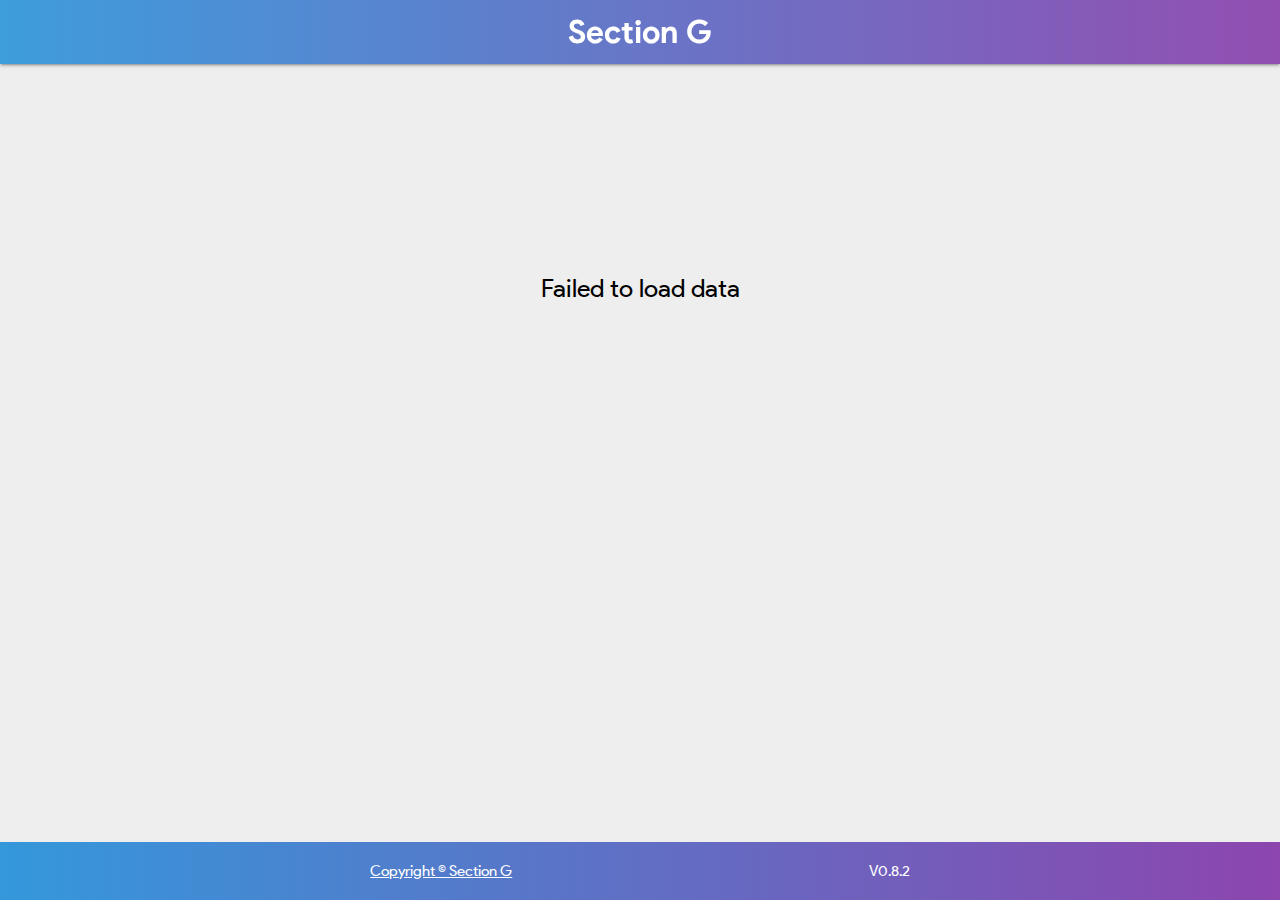
<file: index.html>
<!DOCTYPE html>
<html lang="en">

<head>
    <!-- Metadatas -->
    <meta charset="UTF-8">
    <meta name="viewport"
        content="width=device-width, user-scalable=no, initial-scale=1.0, maximum-scale=1.0, minimum-scale=1.0, viewport-fit=cover">
    <meta http-equiv="X-UA-Compatible" content="ie=edge">
    <title>Section G SXC-2019/2021</title>
    <meta property="og:type" content="profile" />
    <meta property="og:image" content="https://www.sectiong.tk/logo.png" />
    <meta property="og:image:type" content="image/png" />
    <meta property="og:title" content="Section G SXC-2019/2021" />
    <meta property="og:description" content="Class Documents on the go" />
    <meta property="og:url" content="https://www.sectiong.tk/" />
    <meta property="fb:app_id" content="1265498347173300" />
    
    <meta name="theme-color" content="#6671c6">
    <meta name="apple-mobile-web-app-capable" content="yes">
    <meta name="apple-mobile-web-app-status-bar-style" content="black-translucent">
    <meta name="mobile-web-app-status-bar-style" content="black-translucent" />
    <meta name="mobile-web-app-title" content="Section G" />
    <meta name="mobile-web-app-capable" content="yes">
    <meta name="msapplication-TileColor" content="#fff">
    <meta name="msapplication-TileImage" content="/assets/favicon/mstile-150x150.png">

    <meta name="msapplication-config" content="/assets/favicon/browserconfig.xml">
    <link rel="manifest" href="./manifest.json">

    <link rel="shortcut icon" href="/assets/favicon/favicon.ico">
    <link rel="mask-icon" href="/assets/favicon/safari-pinned-tab.svg" color="#6671c6">
    <link rel="icon" type="image/png" sizes="512x512" href="/assets/favicon/android-chrome-512x512.png">
    <link rel="icon" type="image/png" sizes="192x192" href="/assets/favicon/android-chrome-192x192.png">
    <link rel="icon" type="image/png" sizes="32x32" href="/assets/favicon/favicon-32x32.png">
    <link rel="icon" type="image/png" sizes="16x16" href="/assets/favicon/favicon-16x16.png">

    <link rel="apple-touch-icon" href="/assets/favicon/apple-touch-icon.png" />

    <link href="/assets/splashscreens/iphone5_splash.png" media="(device-width: 320px) and (device-height: 568px) and (-webkit-device-pixel-ratio: 2) and (orientation: portrait)" rel="apple-touch-startup-image" />
    <link href="/assets/splashscreens/iphone6_splash.png" media="(device-width: 375px) and (device-height: 667px) and (-webkit-device-pixel-ratio: 2) and (orientation: portrait)" rel="apple-touch-startup-image" />
    <link href="/assets/splashscreens/iphoneplus_splash.png" media="(device-width: 621px) and (device-height: 1104px) and (-webkit-device-pixel-ratio: 3) and (orientation: portrait)" rel="apple-touch-startup-image" />
    <link href="/assets/splashscreens/iphonex_splash.png" media="(device-width: 375px) and (device-height: 812px) and (-webkit-device-pixel-ratio: 3) and (orientation: portrait)" rel="apple-touch-startup-image" />
    <link href="/assets/splashscreens/iphonexr_splash.png" media="(device-width: 414px) and (device-height: 896px) and (-webkit-device-pixel-ratio: 2 and (orientation: portrait))" rel="apple-touch-startup-image" />
    <link href="/assets/splashscreens/iphonexsmax_splash.png" media="(device-width: 414px) and (device-height: 896px) and (-webkit-device-pixel-ratio: 3) and (orientation: portrait)" rel="apple-touch-startup-image" />
    <link href="/assets/splashscreens/ipad_splash.png" media="(device-width: 768px) and (device-height: 1024px) and (-webkit-device-pixel-ratio: 2) and (orientation: portrait)" rel="apple-touch-startup-image" />
    <link href="/assets/splashscreens/ipadpro1_splash.png" media="(device-width: 834px) and (device-height: 1112px) and (-webkit-device-pixel-ratio: 2) and (orientation: portrait)" rel="apple-touch-startup-image" />
    <link href="/assets/splashscreens/ipadpro3_splash.png" media="(device-width: 834px) and (device-height: 1194px) and (-webkit-device-pixel-ratio: 2) and (orientation: portrait)" rel="apple-touch-startup-image" />
    <link href="/assets/splashscreens/ipadpro2_splash.png" media="(device-width: 1024px) and (device-height: 1366px) and (-webkit-device-pixel-ratio: 2) and (orientation: portrait)" rel="apple-touch-startup-image" />

    <link href="/assets/splashscreens/iphone5_splash_l.png" media="(device-width: 320px) and (device-height: 568px) and (-webkit-device-pixel-ratio: 2) and (orientation: landscape)" rel="apple-touch-startup-image" />
    <link href="/assets/splashscreens/iphone6_splash_l.png" media="(device-width: 375px) and (device-height: 667px) and (-webkit-device-pixel-ratio: 2) and (orientation: landscape)" rel="apple-touch-startup-image" />
    <link href="/assets/splashscreens/iphoneplus_splash_l.png" media="(device-width: 621px) and (device-height: 1104px) and (-webkit-device-pixel-ratio: 3) and (orientation: landscape)" rel="apple-touch-startup-image" />
    <link href="/assets/splashscreens/iphonex_splash_l.png" media="(device-width: 375px) and (device-height: 812px) and (-webkit-device-pixel-ratio: 3) and (orientation: landscape)" rel="apple-touch-startup-image" />
    <link href="/assets/splashscreens/iphonexr_splash_l.png" media="(device-width: 414px) and (device-height: 896px) and (-webkit-device-pixel-ratio: 2 and (orientation: landscape)" rel="apple-touch-startup-image" />
    <link href="/assets/splashscreens/iphonexsmax_splash_l.png" media="(device-width: 414px) and (device-height: 896px) and (-webkit-device-pixel-ratio: 3) and (orientation: landscape)" rel="apple-touch-startup-image" />
    <link href="/assets/splashscreens/ipad_splash_l.png" media="(device-width: 768px) and (device-height: 1024px) and (-webkit-device-pixel-ratio: 2) and (orientation: landscape)" rel="apple-touch-startup-image" />
    <link href="/assets/splashscreens/ipadpro1_splash_l.png" media="(device-width: 834px) and (device-height: 1112px) and (-webkit-device-pixel-ratio: 2) and (orientation: landscape)" rel="apple-touch-startup-image" />
    <link href="/assets/splashscreens/ipadpro3_splash_l.png" media="(device-width: 834px) and (device-height: 1194px) and (-webkit-device-pixel-ratio: 2) and (orientation: landscape)" rel="apple-touch-startup-image" />
    <link href="/assets/splashscreens/ipadpro2_splash_l.png" media="(device-width: 1024px) and (device-height: 1366px) and (-webkit-device-pixel-ratio: 2) and (orientation: landscape)" rel="apple-touch-startup-image" />

    <!-- Imports -->

    <!-- Materialize CSS -->
    <link rel="stylesheet" href="./assets/css/materialize.min-1.0.0.css">

    <!-- jQuery -->
    <script type="text/javascript" src="./assets/js/jquery-3.5.0.min.js"></script>

    <!-- Materialize JS -->
    <script type="text/javascript" src="./assets/js/materialize.min-1.0.0.js"></script>

    <!-- Custom CSS Again -->
    <link class="custom-css" type="text/css" rel="stylesheet" href="./assets/css/styles.css?re=29">

    <!-- Fonts -->
    <!-- Material Icons -->
    <link rel="stylesheet" href="./assets/fonts/Google Material Icons/set-font-family.css">
    <!-- Product Sans -->
    <link rel="stylesheet" href="./assets/fonts/Product Sans/set-font-family.css">
    <!-- Font Awesome -->
    <link rel="stylesheet" href="https://cdnjs.cloudflare.com/ajax/libs/font-awesome/5.11.2/css/all.css"
    integrity="sha256-46qynGAkLSFpVbEBog43gvNhfrOj+BmwXdxFgVK/Kvc=" crossorigin="anonymous" />
</head>

<body onbeforeunload="if (typeof closeThis === 'function') { return closeThis() }">
    <!-- Custom Dark Mode JS -->
    <script type="text/javascript" src="./assets/js/custom-dark-mode.js"></script>
    <div id="page-container">
        <div id="content-wrap">
            <!-- Navigation -->
            <div class="navbar-fixed">
                <nav>
                    <div class="nav-wrapper">
                        <div class="container">
                            <a href="/" class="brand-logo center">Section<span
                                    style="color: transparent;">i</span>G</a>
                        </div>
                    </div>
                </nav>
            </div>
            <!-- Navigation ends -->

            <!-- Back to top -->
            <div id="top" class="scrollspy"></div>
            <div id="flash" class="popup section" style="margin-bottom: -2em;">
                <div class="container pWrapper">
                    <div class="row">
                        <div class="col s12 m8 offset-m2">
                            <div class="card hoverable">
                                <div class="card-content flow-text">
                                    <i class="close material-icons right" onclick="closeThis()" style="cursor: pointer;">close</i>
                                    <p id="install-message">
                                        You can install this app for easy access.
                                        <button id="install" class="btn deep-purple lighten-1" style="margin: .5em auto auto auto; display: block;">Install Section G</button>                        
                                    </p>
                                </div>
                            </div>
                        </div>
                    </div>
                </div>
            </div>
            <div style="display: none;" id="commit_id"></div>
            <div style="display: none;" id="today_date"></div>
            <div id="contents">
                <div class="middle flow-text">
                    <div class="cardhold">
                        <div class="preloader-wrapper small active">
                            <div class="spinner-layer spinner-blue">
                                <div class="circle-clipper left">
                                    <div class="circle"></div>
                                </div>
                                <div class="gap-patch">
                                    <div class="circle"></div>
                                </div>
                                <div class="circle-clipper right">
                                    <div class="circle"></div>
                                </div>
                            </div>
                      
                            <div class="spinner-layer spinner-red">
                                <div class="circle-clipper left">
                                    <div class="circle"></div>
                                </div>
                                <div class="gap-patch">
                                    <div class="circle"></div>
                                </div>
                                <div class="circle-clipper right">
                                    <div class="circle"></div>
                                </div>
                            </div>
                      
                            <div class="spinner-layer spinner-yellow">
                                <div class="circle-clipper left">
                                    <div class="circle"></div>
                                </div>
                                <div class="gap-patch">
                                    <div class="circle"></div>
                                </div>
                                <div class="circle-clipper right">
                                    <div class="circle"></div>
                                </div>
                            </div>

                            <div class="spinner-layer spinner-green">
                                <div class="circle-clipper left">
                                    <div class="circle"></div>
                                </div>
                                <div class="gap-patch">
                                    <div class="circle"></div>
                                </div>
                                <div class="circle-clipper right">
                                    <div class="circle"></div>
                                </div>
                            </div>
                        </div>
                    </div>
                </div>
            </div>
        </div>
        <!-- Footer -->
        <footer class="page-footer">
            <!-- <div class="container">
                <div class="row">
                    <div class="col l6 s12">
                        <h5 class="white-text">Heading</h5>
                        <p class="grey-text text-lighten-4">Description</p>
                    </div>
                </div>
            </div> -->
            <div class="footer-copyright">
                <div class="container footer-flex">
                    <a href="./index.html"><u>Copyright &copy; Section G</u></a>
                    <p>V0.8.2</p>
                </div>
            </div>
        </footer>
    </div>
    
    <script>
        // Install PWA Prompt
        // variable store event
        window.deferredPrompt = {};

        // get button with id
        const install_button = document.querySelector('#install');
        const install_message = document.querySelector('#flash')

        // if the app can be installed emit beforeinstallprompt
        window.addEventListener('beforeinstallprompt', e => {
            // this event does not fire if the application is already installed
            // then your button still hidden ;)

            // show button with display:block;
            install_message.style.display = 'block';
            ready();

            // prevent default event
            e.preventDefault();

            // store install avaliable event
            window.deferredPrompt = e;

            // wait for click install button by user
            install_button.addEventListener('click', e => {
                window.deferredPrompt.prompt();
                window.deferredPrompt.userChoice.then(choiceResult => {
                if (choiceResult.outcome === 'accepted') {
                    // user accept the prompt

                    // lets hidden button
                    install_message.style.display = 'none';
                    closeThis();
                } else {
                    console.log('User dismissed the prompt');
                }
                window.deferredPrompt = null;
                });
            });
        });

        // if are standalone android OR safari
        if (window.matchMedia('(display-mode: standalone)').matches || window.navigator.standalone === true) {
            // hidden the button
            install_message.style.display = 'none';
            closeThis();
        }

        // Close button
        var growDiv = document.getElementById('flash');
        var wrapper = document.querySelector('.pWrapper');

        function ready() {
            if(growDiv) {
                growDiv.style.height = (wrapper.clientHeight + 32) + "px";
                growDiv.style.transform = "translateY(0)";
            }
        }

        function closeThis() {
            if(growDiv) {
                growDiv.style.height = "2em";
                growDiv.style.transform = "translateY(-50vh)";
            }
        }

        // do action when finished install
        window.addEventListener('appinstalled', e => {
            location.reload();
            return false;
        });

        let contactName = "";
        let contactText = "";

        function replace(response) {
            $('#contents').fadeOut("fast", function() {
                $('#contents').html(response['html']);
                $('#commit_id').html(response['commit_id']);
                $('#today_date').html(response['today_date']);
                $('#contents').fadeIn("fast");
                $('#name').val(contactName);
                $('#textarea').val(contactText);
            });
            clearInterval(keepChecking);
        }

        function check() {
            $.ajax({
                url: "https://joonshakyaa1.pythonanywhere.com?pass=" + localStorage.getItem('password'),
                // url: 'http://127.0.0.1:8000?pass=' + localStorage.getItem('password'),
                // url: 'http://192.168.16.106:8000?pass=' + localStorage.getItem('password'),
                dataType: 'json',
                success: function(response){
                    replace(response);
                },
                error: function(rs, e) {
                    $.ajax({
                        url: "https://sectiong.herokuapp.com/?pass=" + localStorage.getItem('password'),
                        dataType: 'json',
                        success: function(response){
                            replace(response);
                        },
                        error: function(rs, e) {
                            $('#contents').fadeOut("fast", function() {
                                $('#contents').html(`<div class="middle flow-text failed-to-load" style="padding-top: 1.75rem;">Failed to load data</div>`)
                                $('#contents').fadeIn("fast");
                            });
                        }
                    })
                }
            })
        }
        
        keepChecking = setInterval(check, 10000);
        
        check();

        // Finish loading the document
        document.addEventListener('DOMContentLoaded', function () {
            
            // Initialize Scrollspy
            const scrollSpy = document.querySelectorAll('.scrollspy');
            M.ScrollSpy.init(scrollSpy, {
                scrollOffset: 64
            });
            
        }); // Load document ends
        
        window.addEventListener('load', e => {
            $("body").removeClass("preload");
            registerSW();
            function registerSW() { 
                if ('serviceWorker' in navigator) { 
                    try {
                        navigator.serviceWorker.register("sw.js"); 
                    } catch (e) {
                        alert('ServiceWorker registration failed. Sorry about that.'); 
                    }
                }
            }
        });
    </script>

</body>

</html>
</file>
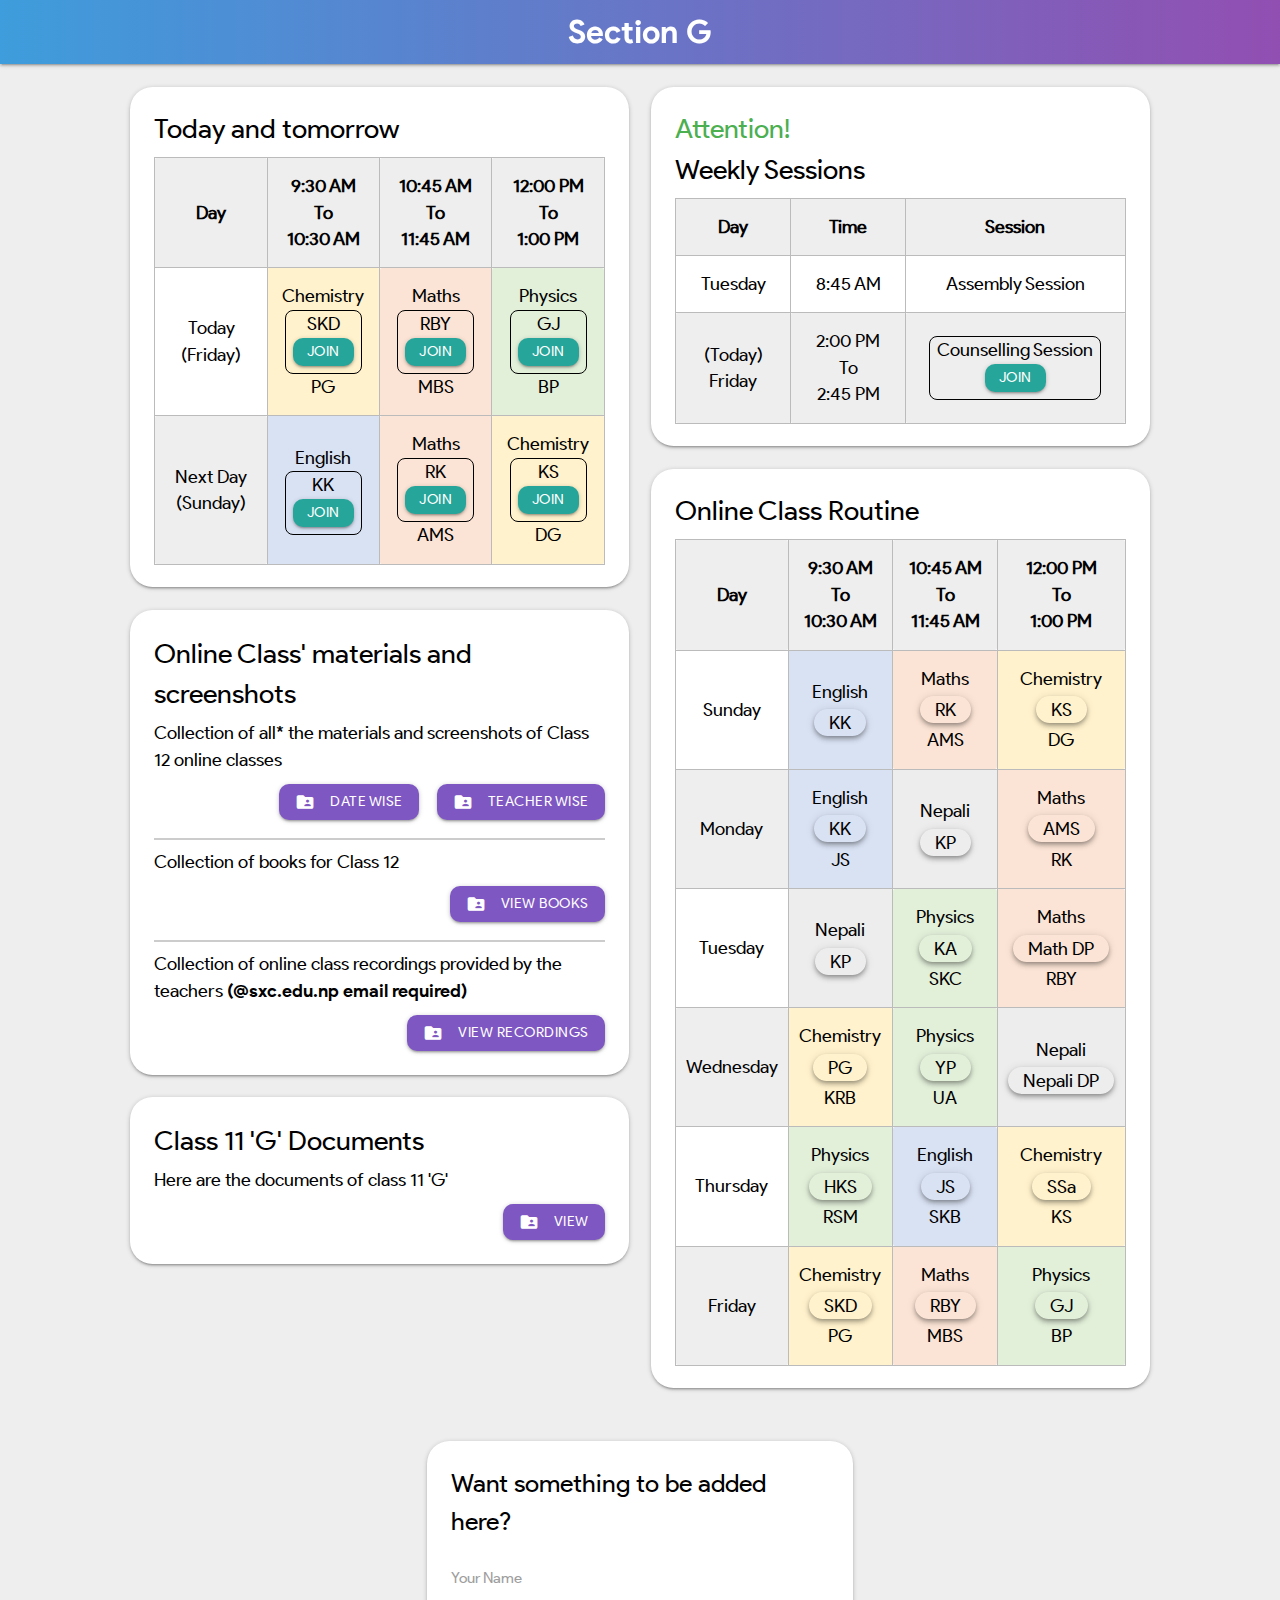
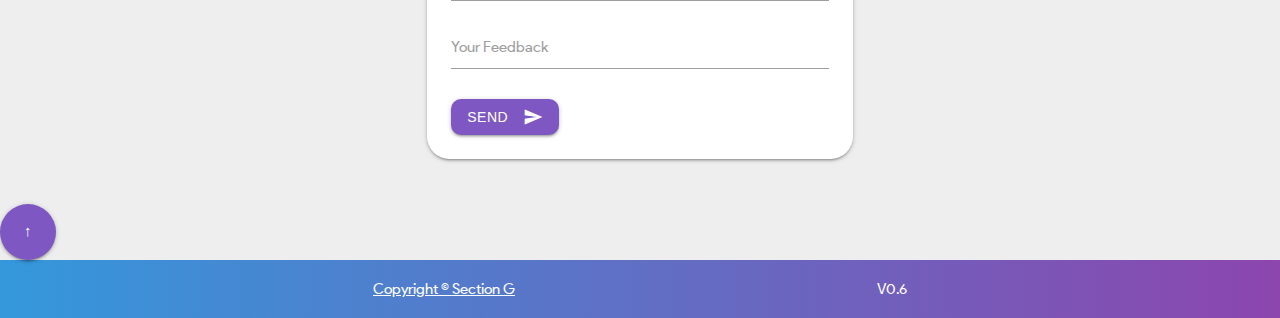
<file: index emergency.html>
<!DOCTYPE html>
<html lang="en">

<head>
    <!-- Metadatas -->
    <meta charset="UTF-8">
    <meta name="viewport"
        content="width=device-width, user-scalable=no, initial-scale=1.0, maximum-scale=1.0, minimum-scale=1.0, viewport-fit=cover">
    <meta http-equiv="X-UA-Compatible" content="ie=edge">
    <title>Section G SXC-2019/2021</title>
    <meta property="og:type" content="profile" />
    <meta property="og:image" content="https://www.sectiong.tk/logo.png" />
    <meta property="og:image:type" content="image/png" />
    <meta property="og:title" content="Section G SXC-2019/2021" />
    <meta property="og:description" content="Class Documents on the go" />
    <meta property="og:url" content="https://www.sectiong.tk/" />
    <meta property="fb:app_id" content="1265498347173300" />

    <meta name="theme-color" content="#6671c6">
    <meta name="apple-mobile-web-app-capable" content="yes">
    <meta name="apple-mobile-web-app-status-bar-style" content="black-translucent">
    <meta name="mobile-web-app-status-bar-style" content="black-translucent" />
    <meta name="mobile-web-app-title" content="Section G" />
    <meta name="mobile-web-app-capable" content="yes">
    <meta name="msapplication-TileColor" content="#fff">
    <meta name="msapplication-TileImage" content="/assets/favicon/mstile-150x150.png">

    <meta name="msapplication-config" content="/assets/favicon/browserconfig.xml">
    <link rel="manifest" href="./manifest.json">

    <link rel="shortcut icon" href="/assets/favicon/favicon.ico">
    <link rel="mask-icon" href="/assets/favicon/safari-pinned-tab.svg" color="#6671c6">
    <link rel="icon" type="image/png" sizes="512x512" href="/assets/favicon/android-chrome-512x512.png">
    <link rel="icon" type="image/png" sizes="192x192" href="/assets/favicon/android-chrome-192x192.png">
    <link rel="icon" type="image/png" sizes="32x32" href="/assets/favicon/favicon-32x32.png">
    <link rel="icon" type="image/png" sizes="16x16" href="/assets/favicon/favicon-16x16.png">

    <link rel="apple-touch-icon" href="/assets/favicon/apple-touch-icon.png" />

    <link href="/assets/splashscreens/iphone5_splash.png" media="(device-width: 320px) and (device-height: 568px) and (-webkit-device-pixel-ratio: 2) and (orientation: portrait)" rel="apple-touch-startup-image" />
    <link href="/assets/splashscreens/iphone6_splash.png" media="(device-width: 375px) and (device-height: 667px) and (-webkit-device-pixel-ratio: 2) and (orientation: portrait)" rel="apple-touch-startup-image" />
    <link href="/assets/splashscreens/iphoneplus_splash.png" media="(device-width: 621px) and (device-height: 1104px) and (-webkit-device-pixel-ratio: 3) and (orientation: portrait)" rel="apple-touch-startup-image" />
    <link href="/assets/splashscreens/iphonex_splash.png" media="(device-width: 375px) and (device-height: 812px) and (-webkit-device-pixel-ratio: 3) and (orientation: portrait)" rel="apple-touch-startup-image" />
    <link href="/assets/splashscreens/iphonexr_splash.png" media="(device-width: 414px) and (device-height: 896px) and (-webkit-device-pixel-ratio: 2 and (orientation: portrait))" rel="apple-touch-startup-image" />
    <link href="/assets/splashscreens/iphonexsmax_splash.png" media="(device-width: 414px) and (device-height: 896px) and (-webkit-device-pixel-ratio: 3) and (orientation: portrait)" rel="apple-touch-startup-image" />
    <link href="/assets/splashscreens/ipad_splash.png" media="(device-width: 768px) and (device-height: 1024px) and (-webkit-device-pixel-ratio: 2) and (orientation: portrait)" rel="apple-touch-startup-image" />
    <link href="/assets/splashscreens/ipadpro1_splash.png" media="(device-width: 834px) and (device-height: 1112px) and (-webkit-device-pixel-ratio: 2) and (orientation: portrait)" rel="apple-touch-startup-image" />
    <link href="/assets/splashscreens/ipadpro3_splash.png" media="(device-width: 834px) and (device-height: 1194px) and (-webkit-device-pixel-ratio: 2) and (orientation: portrait)" rel="apple-touch-startup-image" />
    <link href="/assets/splashscreens/ipadpro2_splash.png" media="(device-width: 1024px) and (device-height: 1366px) and (-webkit-device-pixel-ratio: 2) and (orientation: portrait)" rel="apple-touch-startup-image" />

    <link href="/assets/splashscreens/iphone5_splash_l.png" media="(device-width: 320px) and (device-height: 568px) and (-webkit-device-pixel-ratio: 2) and (orientation: landscape)" rel="apple-touch-startup-image" />
    <link href="/assets/splashscreens/iphone6_splash_l.png" media="(device-width: 375px) and (device-height: 667px) and (-webkit-device-pixel-ratio: 2) and (orientation: landscape)" rel="apple-touch-startup-image" />
    <link href="/assets/splashscreens/iphoneplus_splash_l.png" media="(device-width: 621px) and (device-height: 1104px) and (-webkit-device-pixel-ratio: 3) and (orientation: landscape)" rel="apple-touch-startup-image" />
    <link href="/assets/splashscreens/iphonex_splash_l.png" media="(device-width: 375px) and (device-height: 812px) and (-webkit-device-pixel-ratio: 3) and (orientation: landscape)" rel="apple-touch-startup-image" />
    <link href="/assets/splashscreens/iphonexr_splash_l.png" media="(device-width: 414px) and (device-height: 896px) and (-webkit-device-pixel-ratio: 2 and (orientation: landscape)" rel="apple-touch-startup-image" />
    <link href="/assets/splashscreens/iphonexsmax_splash_l.png" media="(device-width: 414px) and (device-height: 896px) and (-webkit-device-pixel-ratio: 3) and (orientation: landscape)" rel="apple-touch-startup-image" />
    <link href="/assets/splashscreens/ipad_splash_l.png" media="(device-width: 768px) and (device-height: 1024px) and (-webkit-device-pixel-ratio: 2) and (orientation: landscape)" rel="apple-touch-startup-image" />
    <link href="/assets/splashscreens/ipadpro1_splash_l.png" media="(device-width: 834px) and (device-height: 1112px) and (-webkit-device-pixel-ratio: 2) and (orientation: landscape)" rel="apple-touch-startup-image" />
    <link href="/assets/splashscreens/ipadpro3_splash_l.png" media="(device-width: 834px) and (device-height: 1194px) and (-webkit-device-pixel-ratio: 2) and (orientation: landscape)" rel="apple-touch-startup-image" />
    <link href="/assets/splashscreens/ipadpro2_splash_l.png" media="(device-width: 1024px) and (device-height: 1366px) and (-webkit-device-pixel-ratio: 2) and (orientation: landscape)" rel="apple-touch-startup-image" />

    <!-- Imports -->
    
    <!-- Custom CSS -->
    <link rel="stylesheet" href="./assets/css/styles.css?re=16">

    <!-- Materialize CSS -->
    <link rel="stylesheet" href="./assets/css/materialize.min-1.0.0.css">

    <!-- jQuery -->
    <script type="text/javascript" src="./assets/js/jquery-3.5.0.min.js"></script>

    <!-- Materialize JS -->
    <script type="text/javascript" src="./assets/js/materialize.min-1.0.0.js"></script>

    <!-- Custom CSS Again -->
    <link rel="stylesheet" href="./assets/css/styles.css?re=16">

    <!-- Fonts -->
    <!-- Material Icons -->
    <link rel="stylesheet" href="./assets/fonts/Google Material Icons/set-font-family.css">
    <!-- Product Sans -->
    <link rel="stylesheet" href="./assets/fonts/Product Sans/set-font-family.css">
    <!-- Font Awesome -->
    <link rel="stylesheet" href="https://cdnjs.cloudflare.com/ajax/libs/font-awesome/5.11.2/css/all.css"
        integrity="sha256-46qynGAkLSFpVbEBog43gvNhfrOj+BmwXdxFgVK/Kvc=" crossorigin="anonymous" />
</head>

<body onbeforeunload="if (typeof closeThis === 'function') { return closeThis() }">
    <div id="page-container" class="grey lighten-3">
        <div id="content-wrap">
            <!-- Navigation -->
            <div class="navbar-fixed">
                <nav>
                    <div class="nav-wrapper">
                        <div class="container">
                            <a href="/" class="brand-logo center">Section<span
                                    style="color: transparent;">i</span>G</a>
                        </div>
                    </div>
                </nav>
            </div>
            <!-- Navigation ends -->

            <!-- Back to top -->
            <div id="top" class="scrollspy"></div>
            <div id="flash" class="popup section" style="margin-bottom: -2em;">
                <div class="container pWrapper">
                    <div class="row">
                        <div class="col s12 m8 offset-m2">
                            <div class="card hoverable">
                                <div class="card-content flow-text">
                                    <i class="close material-icons right" onclick="closeThis()" style="cursor: pointer;">close</i>
                                    <p id="install-message">
                                        You can install this app for easy access.
                                        <button id="install" class="btn deep-purple lighten-1" style="margin: .5em auto auto auto; display: block;">Install Section G</button>                        
                                    </p>
                                </div>
                            </div>
                        </div>
                    </div>
                </div>
            </div>
            <div id="contents" style="">
                
                <!-- Section: Documents -->
                <section id="documents">
                    <div style="padding: 0 1rem">  <!-- Container -->
                        <div class="row">
                            <div class="col s12 m10 offset-m1 l6 xl5 offset-xl1">
                
                                <!-- Today and Tomorrow -->
                                <div class="card-panel hoverable routine routine1" style="margin-bottom: 0;">
                                    <div class="overflow-margin">
                                        <p class="title">Today and tomorrow</p>
                                        <p class="scroll-text1" style="display: none;">Scroll to the right to see more.</p>
                                        <table class="flow-text">
                                            <tbody><tr>
                                                <th>
                                                    Day
                                                </th>
                                                <th>
                                                    9:30 AM <br>
                                                    To <br>
                                                    10:30 AM
                                                </th>
                                                <th>
                                                    10:45 AM <br>
                                                    To <br>
                                                    11:45 AM
                                                </th>
                                                <th>
                                                    12:00 PM <br>
                                                    To <br>
                                                    1:00 PM
                                                </th>
                                            </tr>
                                            
                                            <tr>
                                                <td>
                                                    Today <br>
                                                    (Friday)
                                                </td>
                                                <td class="Chemistry">
                                                    Chemistry <br>
                                                    <div class="p_teacher">
                                                        SKD <br>
                                                        
                                                            
                                                                <a href="https://meet.google.com/arj-httk-gue" class="btn join-btn" target="_blank" rel="noopener">Join</a>
                                                            
                                                            
                                                        
                                                    </div> <br>
                                                    
                                                        PG
                                                    
                                                </td>
                                                <td class="Maths">
                                                    Maths <br>
                                                    <div class="p_teacher">
                                                        RBY <br>
                                                        
                                                            
                                                                <a href="https://meet.google.com/ckh-hetr-pbn" class="btn join-btn" target="_blank" rel="noopener">Join</a>
                                                            
                                                            
                                                        
                                                    </div> <br>
                                                    
                                                        MBS
                                                    
                                                </td>
                                                <td class="Physics">
                                                    Physics <br>
                                                    <div class="p_teacher">
                                                    GJ <br>
                                                    
                                                        
                                                            <a href="https://meet.google.com/lookup/alloy5d2bv?hs=179" class="btn join-btn" target="_blank" rel="noopener">Join</a>
                                                        
                                                        
                                                    
                                                    </div> <br>
                                                    
                                                        BP
                                                    
                                                </td>
                                            </tr>
                                            
                                            <tr>
                                                <td>
                                                    Next Day <br>
                                                    (Sunday)
                                                </td>
                                                <td class="English">
                                                    English <br>
                                                    <div class="p_teacher">
                                                        KK <br>
                                                        
                                                            
                                                                <a href="https://meet.google.com/lookup/eefjavksjo?hs=179" class="btn join-btn" target="_blank" rel="noopener">Join</a>
                                                            
                                                            
                                                        
                                                    </div> <br>
                                                    
                                                </td>
                                                <td class="Maths">
                                                    Maths <br>
                                                    <div class="p_teacher">
                                                        RK <br>
                                                        
                                                            
                                                                <a href="https://meet.google.com/lookup/ffrifk4fn5?hs=179" class="btn join-btn" target="_blank" rel="noopener">Join</a>
                                                            
                                                            
                                                        
                                                    </div> <br>
                                                    
                                                        AMS
                                                    
                                                </td>
                                                <td class="Chemistry">
                                                    Chemistry <br>
                                                    <div class="p_teacher">
                                                    KS <br>
                                                    
                                                        
                                                            <a href="https://meet.google.com/lookup/cfrytoekp7?hs=179" class="btn join-btn" target="_blank" rel="noopener">Join</a>
                                                        
                                                        
                                                    
                                                    </div> <br>
                                                    
                                                        DG
                                                    
                                                </td>
                                            </tr>
                                            
                                        </tbody></table>
                                    </div>
                                </div>
                                
                                
                                    <div class="hide-on-med-and-down">
                                        <div class="card-panel hoverable">
                    <p class="title">Online Class' materials and screenshots</p>
                    <p class="content">Collection of all* the materials and screenshots of Class 12 online classes</p>
                    <div class="card-link">
                        <a href="https://drive.google.com/drive/folders/1ApTlF4aa-3kkPOeH_rHkqurLcni83cU6?usp=sharing" class="btn deep-purple lighten-1" target="_blank" rel="noopener">
                            Date wise
                            <i class="material-icons left">folder_shared</i>
                        </a>
                        <a href="https://drive.google.com/drive/folders/1xwA80_xEit6kcvmqp5pRDtovEpXfDdsN?usp=sharing" class="btn deep-purple lighten-1" style="margin-left: 1rem;" target="_blank" rel="noopener">
                            Teacher wise
                            <i class="material-icons left">folder_shared</i>
                        </a>
                    </div>
                    <hr>
                    <p class="content">Collection of books for Class 12</p>
                    <div class="card-link">
                        <a href="http://booksforme.cf/" class="btn deep-purple lighten-1" target="_blank" rel="noopener">
                            View books
                            <i class="material-icons left">folder_shared</i>
                        </a>
                    </div>
                    <hr>
                    <p class="content">Collection of online class recordings provided by the teachers <span class="bold">(@sxc.edu.np email required)</span></p>
                    <div class="card-link">
                        <a href="https://drive.google.com/drive/folders/1SXQ9CwKlQvdvWRMXSX382VCeh3iPUPfq?usp=sharing" class="btn deep-purple lighten-1" target="_blank" rel="noopener">
                            View recordings
                            <i class="material-icons left">folder_shared</i>
                        </a>
                    </div>
                </div>
                                    </div>
                                
                                
                                <div class="hide-on-med-and-down">
                                    <div class="card-panel hoverable">
                    <p class="title">Class 11 'G' Documents</p>
                    <p class="content">Here are the documents of class 11 'G'</p>
                    <div class="card-link">
                        <a href="https://drive.google.com/drive/folders/18t9kHsmcVf6hqWtaEMQOV6hZmnYoRupa?usp=sharing" class="btn deep-purple lighten-1" target="_blank" rel="noopener">
                            View
                            <i class="material-icons left">folder_shared</i>
                        </a>
                    </div>
                </div>
                                </div>
                            </div>
                            
                            <div class="col s12 m10 offset-m1 l6 xl5">
                                
                                    <div class="card-panel hoverable routine routine3">
                    <div class="overflow-margin">
                        <p class="title">
                            
                            <span class="green-text">Attention!</span><br>
                            
                            Weekly Sessions</p>
                        <p class="scroll-text3" style="display: none;">Scroll to the right to see more.</p>
                        <table class="flow-text">
                            <tbody><tr>
                                <th>
                                    Day
                                </th>
                                <th>
                                    Time
                                </th>
                                <th>
                                    Session
                                </th>
                            </tr>
                            
                            <tr>
                                <td>
                                    
                                    
                                        Tuesday<br>
                                    
                                </td>
                                <td>
                                    
                                        8:45 AM <br>
                                    
                                </td>
                                <td>
                                    <div>
                                        Assembly Session <br>
                                        
                                    </div>
                                </td>
                            </tr>
                            
                            <tr>
                                <td>
                                    
                                        (Today)<br>
                                    
                                    
                                        Friday<br>
                                    
                                </td>
                                <td>
                                    
                                        2:00 PM <br>
                                    
                                        To <br>
                                    
                                        2:45 PM <br>
                                    
                                </td>
                                <td>
                                    <div class="p_teacher">
                                        Counselling Session <br>
                                        
                                            
                                                
                                                    <a href="https://meet.google.com/lookup/b7noy5gpgq?hs=179" class="btn join-btn" target="_blank" rel="noopener">Join</a>
                                                
                                                
                                            
                                        
                                    </div>
                                </td>
                            </tr>
                            
                        </tbody></table>
                    </div>
                </div>
                                    <div class="hide-on-large-only">
                                        <div class="card-panel hoverable">
                    <p class="title">Online Class' materials and screenshots</p>
                    <p class="content">Collection of all* the materials and screenshots of Class 12 online classes</p>
                    <div class="card-link">
                        <a href="https://drive.google.com/drive/folders/1ApTlF4aa-3kkPOeH_rHkqurLcni83cU6?usp=sharing" class="btn deep-purple lighten-1" target="_blank" rel="noopener">
                            Date wise
                            <i class="material-icons left">folder_shared</i>
                        </a>
                        <a href="https://drive.google.com/drive/folders/1xwA80_xEit6kcvmqp5pRDtovEpXfDdsN?usp=sharing" class="btn deep-purple lighten-1" style="margin-left: 1rem;" target="_blank" rel="noopener">
                            Teacher wise
                            <i class="material-icons left">folder_shared</i>
                        </a>
                    </div>
                    <hr>
                    <p class="content">Collection of books for Class 12</p>
                    <div class="card-link">
                        <a href="http://booksforme.cf/" class="btn deep-purple lighten-1" target="_blank" rel="noopener">
                            View books
                            <i class="material-icons left">folder_shared</i>
                        </a>
                    </div>
                    <hr>
                    <p class="content">Collection of online class recordings provided by the teachers <span class="bold">(@sxc.edu.np email required)</span></p>
                    <div class="card-link">
                        <a href="https://drive.google.com/drive/folders/1SXQ9CwKlQvdvWRMXSX382VCeh3iPUPfq?usp=sharing" class="btn deep-purple lighten-1" target="_blank" rel="noopener">
                            View recordings
                            <i class="material-icons left">folder_shared</i>
                        </a>
                    </div>
                </div>
                                    </div>
                                
                
                                <!-- Online class routine -->
                                <div class="card-panel hoverable routine routine2" style="margin-top: 0;">
                                    <div class="overflow-margin">
                                        <p class="title">Online Class Routine</p>
                                        <p class="scroll-text2" style="display: none;">Scroll to the right to see more.</p>
                                        <table class="flow-text">
                                            <tbody><tr>
                                                <th>
                                                    Day
                                                </th>
                                                <th>
                                                    9:30 AM <br>
                                                    To <br>
                                                    10:30 AM
                                                </th>
                                                <th>
                                                    10:45 AM <br>
                                                    To <br>
                                                    11:45 AM
                                                </th>
                                                <th>
                                                    12:00 PM <br>
                                                    To <br>
                                                    1:00 PM
                                                </th>
                                            </tr>
                                            
                                            <tr>
                                                <td>
                                                    Sunday
                                                </td>
                                                <td class="English">
                                                    English <br>
                                                    <a href="https://classroom.google.com/c/MTE3ODIxMTgwMjU3" class="hoverable z-depth-2" target="_blank" rel="noopener">KK</a> <br>
                                                    
                                                </td>
                                                <td class="Maths">
                                                    Maths <br>
                                                    <a href="https://classroom.google.com/c/MTE3MzMzNTU4MzQ0" class="hoverable z-depth-2" target="_blank" rel="noopener">RK</a> <br>
                                                    
                                                    AMS
                                                    
                                                </td>
                                                <td class="Chemistry">
                                                    Chemistry <br>
                                                    <a href="https://classroom.google.com/c/MTM3Nzc4MjgwODg3" class="hoverable z-depth-2" target="_blank" rel="noopener">KS</a> <br>
                                                    
                                                    DG
                                                    
                                                </td>
                                            </tr>
                                            
                                            <tr>
                                                <td>
                                                    Monday
                                                </td>
                                                <td class="English">
                                                    English <br>
                                                    <a href="https://classroom.google.com/c/MTE3ODIxMTgwMjU3" class="hoverable z-depth-2" target="_blank" rel="noopener">KK</a> <br>
                                                    
                                                    JS
                                                    
                                                </td>
                                                <td class="Nepali">
                                                    Nepali <br>
                                                    <a href="https://classroom.google.com/c/MTI4OTk2MTczNTUw" class="hoverable z-depth-2" target="_blank" rel="noopener">KP</a> <br>
                                                    
                                                </td>
                                                <td class="Maths">
                                                    Maths <br>
                                                    <a href="https://classroom.google.com/c/MTI4OTg4ODIzMTUz" class="hoverable z-depth-2" target="_blank" rel="noopener">AMS</a> <br>
                                                    
                                                    RK
                                                    
                                                </td>
                                            </tr>
                                            
                                            <tr>
                                                <td>
                                                    Tuesday
                                                </td>
                                                <td class="Nepali">
                                                    Nepali <br>
                                                    <a href="https://classroom.google.com/c/MTI4OTk2MTczNTUw" class="hoverable z-depth-2" target="_blank" rel="noopener">KP</a> <br>
                                                    
                                                </td>
                                                <td class="Physics">
                                                    Physics <br>
                                                    <a href="https://classroom.google.com/c/MTE1MTMyNTg5MTcy" class="hoverable z-depth-2" target="_blank" rel="noopener">KA</a> <br>
                                                    
                                                    SKC
                                                    
                                                </td>
                                                <td class="Maths">
                                                    Maths <br>
                                                    <a href="https://classroom.google.com/c/MTIwNjg1NjA0Mjg3" class="hoverable z-depth-2" target="_blank" rel="noopener">Math DP</a> <br>
                                                    
                                                    RBY
                                                    
                                                </td>
                                            </tr>
                                            
                                            <tr>
                                                <td>
                                                    Wednesday
                                                </td>
                                                <td class="Chemistry">
                                                    Chemistry <br>
                                                    <a href="https://classroom.google.com/c/MTE4MTYxNTAyMzgw" class="hoverable z-depth-2" target="_blank" rel="noopener">PG</a> <br>
                                                    
                                                    KRB
                                                    
                                                </td>
                                                <td class="Physics">
                                                    Physics <br>
                                                    <a href="https://classroom.google.com/c/MTIwNDE3NTU5OTU3" class="hoverable z-depth-2" target="_blank" rel="noopener">YP</a> <br>
                                                    
                                                    UA
                                                    
                                                </td>
                                                <td class="Nepali">
                                                    Nepali <br>
                                                    <a href="https://classroom.google.com/c/MTE3MjM4NDMwOTkw" class="hoverable z-depth-2" target="_blank" rel="noopener">Nepali DP</a> <br>
                                                    
                                                </td>
                                            </tr>
                                            
                                            <tr>
                                                <td>
                                                    Thursday
                                                </td>
                                                <td class="Physics">
                                                    Physics <br>
                                                    <a href="https://classroom.google.com/c/MTE0NDc1MjY3Njcw" class="hoverable z-depth-2" target="_blank" rel="noopener">HKS</a> <br>
                                                    
                                                    RSM
                                                    
                                                </td>
                                                <td class="English">
                                                    English <br>
                                                    <a href="https://classroom.google.com/c/MTM3NjAwNDE0MzQx" class="hoverable z-depth-2" target="_blank" rel="noopener">JS</a> <br>
                                                    
                                                    SKB
                                                    
                                                </td>
                                                <td class="Chemistry">
                                                    Chemistry <br>
                                                    <a href="https://classroom.google.com/c/MTE3NjMzMTQ4MDUz" class="hoverable z-depth-2" target="_blank" rel="noopener">SSa</a> <br>
                                                    
                                                    KS
                                                    
                                                </td>
                                            </tr>
                                            
                                            <tr>
                                                <td>
                                                    Friday
                                                </td>
                                                <td class="Chemistry">
                                                    Chemistry <br>
                                                    <a href="https://classroom.google.com/c/MTE3MzYxMTE2ODY0" class="hoverable z-depth-2" target="_blank" rel="noopener">SKD</a> <br>
                                                    
                                                    PG
                                                    
                                                </td>
                                                <td class="Maths">
                                                    Maths <br>
                                                    <a href="https://classroom.google.com/c/MTE2MTk3OTIwMzIy" class="hoverable z-depth-2" target="_blank" rel="noopener">RBY</a> <br>
                                                    
                                                    MBS
                                                    
                                                </td>
                                                <td class="Physics">
                                                    Physics <br>
                                                    <a href="https://classroom.google.com/c/MTE3MzMyNDA3MTcz" class="hoverable z-depth-2" target="_blank" rel="noopener">GJ</a> <br>
                                                    
                                                    BP
                                                    
                                                </td>
                                            </tr>
                                            
                                        </tbody></table>
                                    </div>
                                </div>
                                
                                <div class="hide-on-large-only">
                                    <div class="card-panel hoverable">
                    <p class="title">Class 11 'G' Documents</p>
                    <p class="content">Here are the documents of class 11 'G'</p>
                    <div class="card-link">
                        <a href="https://drive.google.com/drive/folders/18t9kHsmcVf6hqWtaEMQOV6hZmnYoRupa?usp=sharing" class="btn deep-purple lighten-1" target="_blank" rel="noopener">
                            View
                            <i class="material-icons left">folder_shared</i>
                        </a>
                    </div>
                </div>     
                                </div>
                            </div>
                        </div> <!-- ./row -->
                    </div>
                </section>
                
                <!-- Section: Contact -->
                <section id="contact" class="section scrollspy">
                    <div class="container">
                        <div class="row">
                            <!-- Contact Form -->
                            <div class="col s12 m8 offset-m2 xl6 offset-xl3">
                                <div class="card-panel hoverable" style="margin: 0;">
                                    <div class="flow-text">
                                        <p>Want something to be added here?</p>
                                    </div>
                                    <form action="https://formspree.io/xaywlaob" method="POST">
                                        <div class="input-field">
                                            <input type="text" id="name" name="name" required="">
                                            <label for="name">Your Name</label>
                                        </div>
                                        <div class="input-field">
                                            <textarea name="message" id="textarea" class="materialize-textarea" style="transition: all .2s;" required=""></textarea>
                                            <label for="textarea">Your Feedback</label>
                                        </div>
                                        <button class="btn deep-purple lighten-1 waves-effect waves-light" type="submit">Send
                                            <i class="material-icons right">send</i>
                                        </button>
                                    </form>
                                </div>
                            </div>
                        </div> <!-- ./row -->
                    </div> <!-- ./container -->
                </section> <!-- ./contact -->
                <script>
                    $('#logout-btn').on('click', function() {
                        $('#logout-btn').addClass('disabled');
                        $('.preloader-wrapper').show();
                        localStorage.setItem('password', "SUBSCRIBE to Joon Shakya on YouTube");
                        check();
                    })
                
                    $.fn.overflown = function() {
                        var e = this[0];
                        return e.scrollHeight > e.clientHeight || e.scrollWidth > e.clientWidth;
                    }
                
                    $(".scroll-text1").hide();
                    $(".scroll-text2").hide();
                    $(".scroll-text3").hide();
                    
                    setTimeout(function() {
                        if ($(".routine1").overflown()) {
                            $(".scroll-text1").show();
                        }
                
                        if ($(".routine2").overflown()) {
                            $(".scroll-text2").show();
                        }
                
                        if ($(".routine3").overflown()) {
                            $(".scroll-text3").show();
                        }
                    }, 1000);
                    
                </script>
            </div>
        </div>
        <!-- Footer -->
        <div id="up-btn">
            <a href="#top" class="btn-floating btn-large waves-effect waves-light deep-purple lighten-1 hoverable">↑</a>
        </div>
        <footer class="page-footer">
            <!-- <div class="container">
                <div class="row">
                    <div class="col l6 s12">
                        <h5 class="white-text">Heading</h5>
                        <p class="grey-text text-lighten-4">Description</p>
                    </div>
                </div>
            </div> -->
            <div class="footer-copyright">
                <div class="container footer-flex">
                    <a href="./index.html"><u>Copyright &copy; Section G</u></a>
                    <p>V0.6</p>
                </div>
            </div>
        </footer>
    </div>
    
    <script>
        // Install PWA Prompt
        // variable store event
        window.deferredPrompt = {};

        // get button with id
        const install_button = document.querySelector('#install');
        const install_message = document.querySelector('#flash')

        // if the app can be installed emit beforeinstallprompt
        window.addEventListener('beforeinstallprompt', e => {
            // this event does not fire if the application is already installed
            // then your button still hidden ;)

            // show button with display:block;
            install_message.style.display = 'block';
            ready();

            // prevent default event
            e.preventDefault();

            // store install avaliable event
            window.deferredPrompt = e;

            // wait for click install button by user
            install_button.addEventListener('click', e => {
                window.deferredPrompt.prompt();
                window.deferredPrompt.userChoice.then(choiceResult => {
                if (choiceResult.outcome === 'accepted') {
                    // user accept the prompt

                    // lets hidden button
                    install_message.style.display = 'none';
                    closeThis();
                } else {
                    console.log('User dismissed the prompt');
                }
                window.deferredPrompt = null;
                });
            });
        });

        // if are standalone android OR safari
        if (window.matchMedia('(display-mode: standalone)').matches || window.navigator.standalone === true) {
            // hidden the button
            install_message.style.display = 'none';
            closeThis();
        }

        // Close button
        var growDiv = document.getElementById('flash');
        var wrapper = document.querySelector('.pWrapper');

        function ready() {
            if(growDiv) {
                growDiv.style.height = (wrapper.clientHeight + 32) + "px";
                growDiv.style.transform = "translateY(0)";
            }
        }

        function closeThis() {
            if(growDiv) {
                growDiv.style.height = "2em";
                growDiv.style.transform = "translateY(-50vh)";
            }
        }

        // do action when finished install
        window.addEventListener('appinstalled', e => {
            location.reload();
            return false;
        });

        function UpBtn() {
            let upBtn = document.getElementById('up-btn');
            let documents = document.getElementById('documents');
            let distanceToTop = documents.offsetTop;
            
            let myScrollFunc = function () {
                var y = window.scrollY;
                if (y >= distanceToTop) {
                    upBtn.className = "fixed-action-btn shown";
                } else {
                    upBtn.className = "fixed-action-btn";
                }
            };
            window.addEventListener("scroll", myScrollFunc);
        }

        // Finish loading the document
        document.addEventListener('DOMContentLoaded', function () {
            
            // Initialize Scrollspy
            const scrollSpy = document.querySelectorAll('.scrollspy');
            M.ScrollSpy.init(scrollSpy, {
                scrollOffset: 64
            });
            
        }); // Load document ends

        window.addEventListener('load', e => {
            registerSW();
            function registerSW() { 
                if ('serviceWorker' in navigator) { 
                    try {
                        navigator.serviceWorker.register("sw.js"); 
                    } catch (e) {
                        alert('ServiceWorker registration failed. Sorry about that.'); 
                    }
                }
            }
        });
    </script>

</body>

</html>
</file>
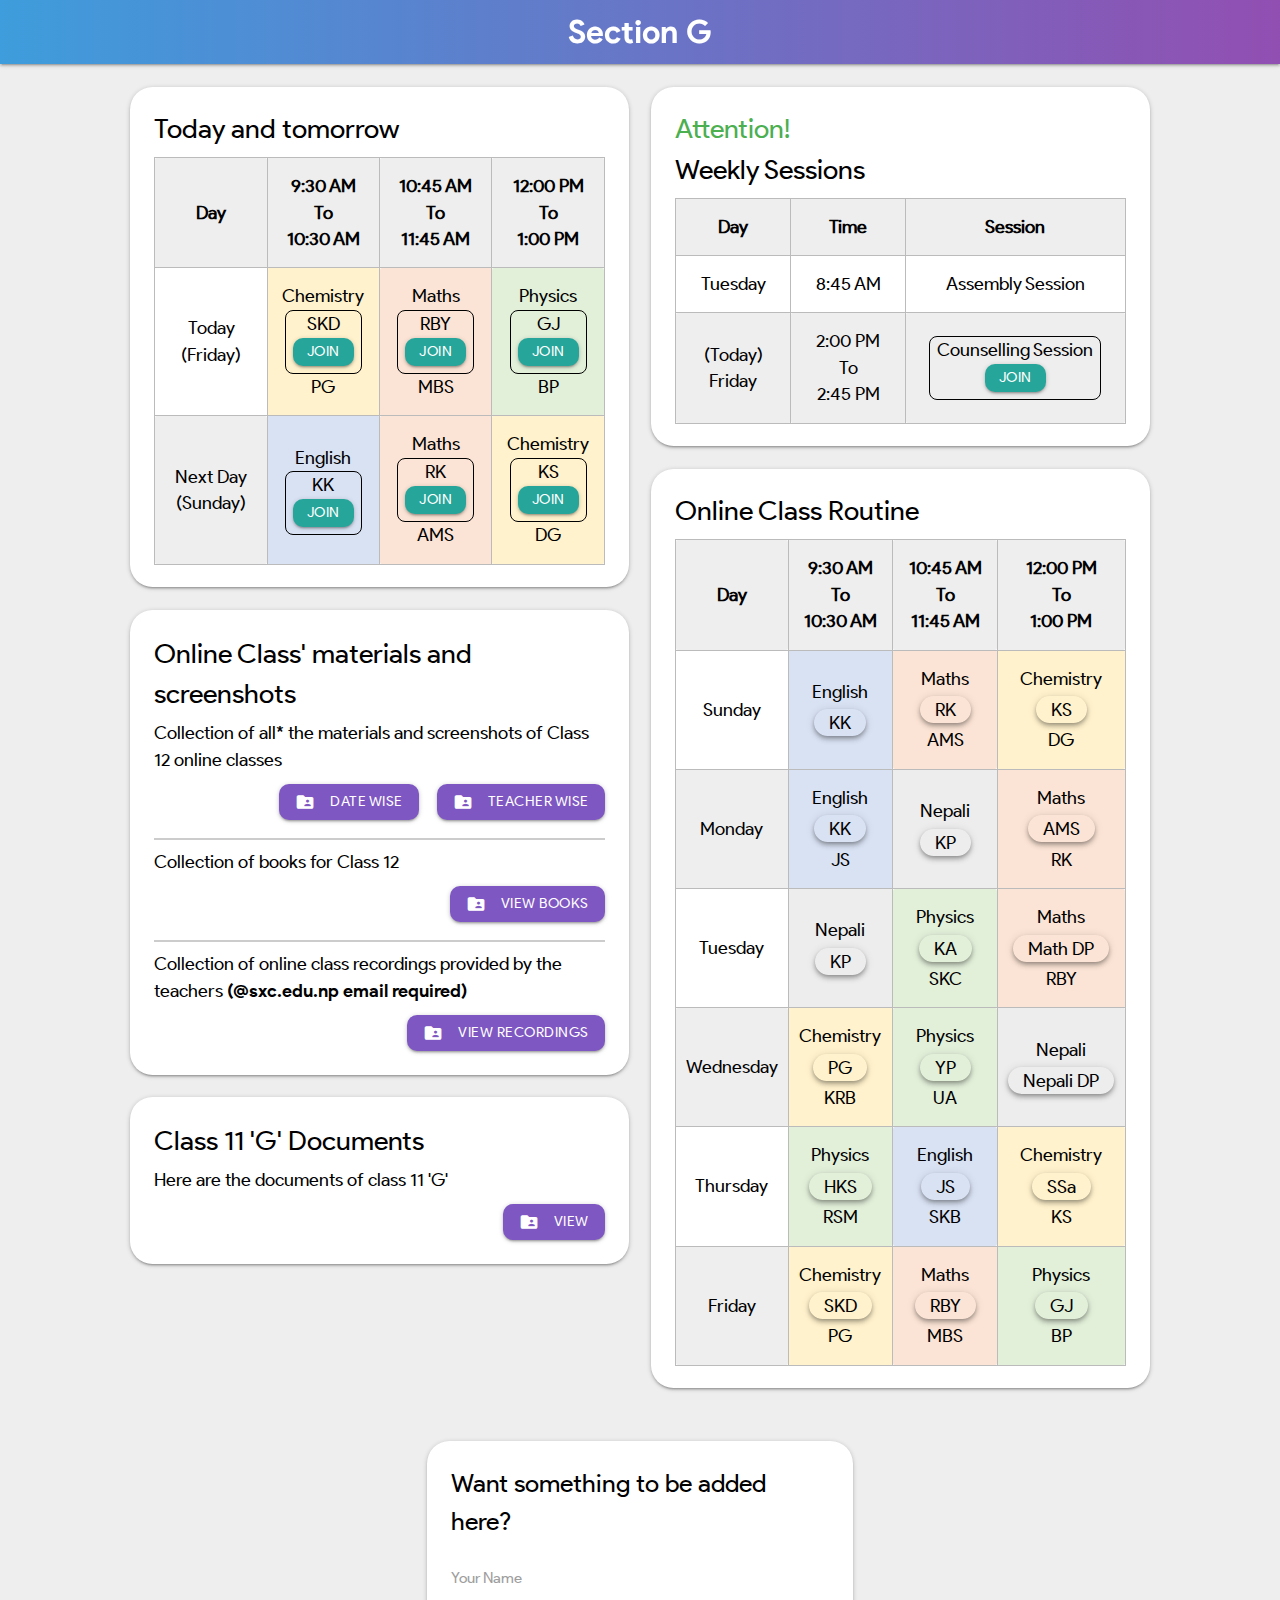
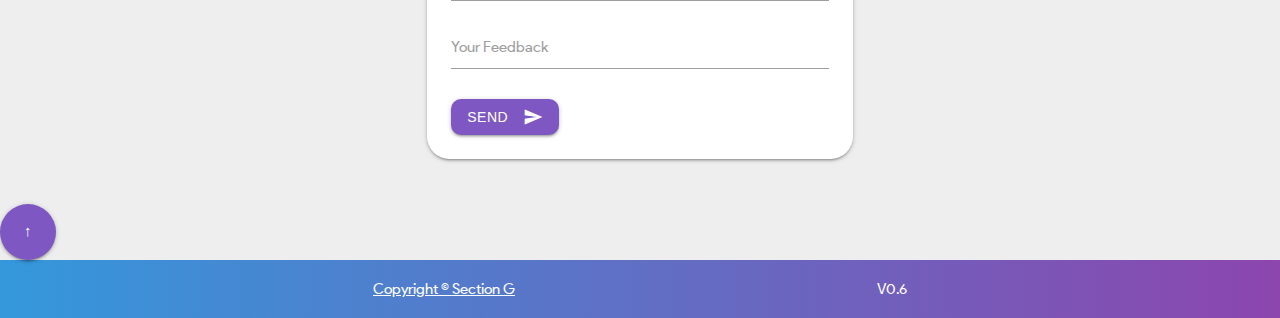
<file: index hard coded.html>
<!DOCTYPE html>
<html lang="en">

<head>
    <!-- Metadatas -->
    <meta charset="UTF-8">
    <meta name="viewport"
        content="width=device-width, user-scalable=no, initial-scale=1.0, maximum-scale=1.0, minimum-scale=1.0, viewport-fit=cover">
    <meta http-equiv="X-UA-Compatible" content="ie=edge">
    <title>Section G SXC-2019/2021</title>
    <meta property="og:type" content="profile" />
    <meta property="og:image" content="https://www.sectiong.tk/logo.png" />
    <meta property="og:image:type" content="image/png" />
    <meta property="og:title" content="Section G SXC-2019/2021" />
    <meta property="og:description" content="Class Documents on the go" />
    <meta property="og:url" content="https://www.sectiong.tk/" />
    <meta property="fb:app_id" content="1265498347173300" />

    <meta name="theme-color" content="#6671c6">
    <meta name="apple-mobile-web-app-capable" content="yes">
    <meta name="apple-mobile-web-app-status-bar-style" content="black-translucent">
    <meta name="mobile-web-app-status-bar-style" content="black-translucent" />
    <meta name="mobile-web-app-title" content="Section G" />
    <meta name="mobile-web-app-capable" content="yes">
    <meta name="msapplication-TileColor" content="#fff">
    <meta name="msapplication-TileImage" content="/assets/favicon/mstile-150x150.png">

    <meta name="msapplication-config" content="/assets/favicon/browserconfig.xml">
    <link rel="manifest" href="./manifest.json">

    <link rel="shortcut icon" href="/assets/favicon/favicon.ico">
    <link rel="mask-icon" href="/assets/favicon/safari-pinned-tab.svg" color="#6671c6">
    <link rel="icon" type="image/png" sizes="512x512" href="/assets/favicon/android-chrome-512x512.png">
    <link rel="icon" type="image/png" sizes="192x192" href="/assets/favicon/android-chrome-192x192.png">
    <link rel="icon" type="image/png" sizes="32x32" href="/assets/favicon/favicon-32x32.png">
    <link rel="icon" type="image/png" sizes="16x16" href="/assets/favicon/favicon-16x16.png">

    <link rel="apple-touch-icon" href="/assets/favicon/apple-touch-icon.png" />

    <link href="/assets/splashscreens/iphone5_splash.png" media="(device-width: 320px) and (device-height: 568px) and (-webkit-device-pixel-ratio: 2) and (orientation: portrait)" rel="apple-touch-startup-image" />
    <link href="/assets/splashscreens/iphone6_splash.png" media="(device-width: 375px) and (device-height: 667px) and (-webkit-device-pixel-ratio: 2) and (orientation: portrait)" rel="apple-touch-startup-image" />
    <link href="/assets/splashscreens/iphoneplus_splash.png" media="(device-width: 621px) and (device-height: 1104px) and (-webkit-device-pixel-ratio: 3) and (orientation: portrait)" rel="apple-touch-startup-image" />
    <link href="/assets/splashscreens/iphonex_splash.png" media="(device-width: 375px) and (device-height: 812px) and (-webkit-device-pixel-ratio: 3) and (orientation: portrait)" rel="apple-touch-startup-image" />
    <link href="/assets/splashscreens/iphonexr_splash.png" media="(device-width: 414px) and (device-height: 896px) and (-webkit-device-pixel-ratio: 2 and (orientation: portrait))" rel="apple-touch-startup-image" />
    <link href="/assets/splashscreens/iphonexsmax_splash.png" media="(device-width: 414px) and (device-height: 896px) and (-webkit-device-pixel-ratio: 3) and (orientation: portrait)" rel="apple-touch-startup-image" />
    <link href="/assets/splashscreens/ipad_splash.png" media="(device-width: 768px) and (device-height: 1024px) and (-webkit-device-pixel-ratio: 2) and (orientation: portrait)" rel="apple-touch-startup-image" />
    <link href="/assets/splashscreens/ipadpro1_splash.png" media="(device-width: 834px) and (device-height: 1112px) and (-webkit-device-pixel-ratio: 2) and (orientation: portrait)" rel="apple-touch-startup-image" />
    <link href="/assets/splashscreens/ipadpro3_splash.png" media="(device-width: 834px) and (device-height: 1194px) and (-webkit-device-pixel-ratio: 2) and (orientation: portrait)" rel="apple-touch-startup-image" />
    <link href="/assets/splashscreens/ipadpro2_splash.png" media="(device-width: 1024px) and (device-height: 1366px) and (-webkit-device-pixel-ratio: 2) and (orientation: portrait)" rel="apple-touch-startup-image" />

    <link href="/assets/splashscreens/iphone5_splash_l.png" media="(device-width: 320px) and (device-height: 568px) and (-webkit-device-pixel-ratio: 2) and (orientation: landscape)" rel="apple-touch-startup-image" />
    <link href="/assets/splashscreens/iphone6_splash_l.png" media="(device-width: 375px) and (device-height: 667px) and (-webkit-device-pixel-ratio: 2) and (orientation: landscape)" rel="apple-touch-startup-image" />
    <link href="/assets/splashscreens/iphoneplus_splash_l.png" media="(device-width: 621px) and (device-height: 1104px) and (-webkit-device-pixel-ratio: 3) and (orientation: landscape)" rel="apple-touch-startup-image" />
    <link href="/assets/splashscreens/iphonex_splash_l.png" media="(device-width: 375px) and (device-height: 812px) and (-webkit-device-pixel-ratio: 3) and (orientation: landscape)" rel="apple-touch-startup-image" />
    <link href="/assets/splashscreens/iphonexr_splash_l.png" media="(device-width: 414px) and (device-height: 896px) and (-webkit-device-pixel-ratio: 2 and (orientation: landscape)" rel="apple-touch-startup-image" />
    <link href="/assets/splashscreens/iphonexsmax_splash_l.png" media="(device-width: 414px) and (device-height: 896px) and (-webkit-device-pixel-ratio: 3) and (orientation: landscape)" rel="apple-touch-startup-image" />
    <link href="/assets/splashscreens/ipad_splash_l.png" media="(device-width: 768px) and (device-height: 1024px) and (-webkit-device-pixel-ratio: 2) and (orientation: landscape)" rel="apple-touch-startup-image" />
    <link href="/assets/splashscreens/ipadpro1_splash_l.png" media="(device-width: 834px) and (device-height: 1112px) and (-webkit-device-pixel-ratio: 2) and (orientation: landscape)" rel="apple-touch-startup-image" />
    <link href="/assets/splashscreens/ipadpro3_splash_l.png" media="(device-width: 834px) and (device-height: 1194px) and (-webkit-device-pixel-ratio: 2) and (orientation: landscape)" rel="apple-touch-startup-image" />
    <link href="/assets/splashscreens/ipadpro2_splash_l.png" media="(device-width: 1024px) and (device-height: 1366px) and (-webkit-device-pixel-ratio: 2) and (orientation: landscape)" rel="apple-touch-startup-image" />

    <!-- Imports -->
    
    <!-- Custom CSS -->
    <link rel="stylesheet" href="./assets/css/styles.css?re=16">

    <!-- Materialize CSS -->
    <link rel="stylesheet" href="./assets/css/materialize.min-1.0.0.css">

    <!-- jQuery -->
    <script type="text/javascript" src="./assets/js/jquery-3.5.0.min.js"></script>

    <!-- Materialize JS -->
    <script type="text/javascript" src="./assets/js/materialize.min-1.0.0.js"></script>

    <!-- Custom CSS Again -->
    <link rel="stylesheet" href="./assets/css/styles.css?re=16">

    <!-- Fonts -->
    <!-- Material Icons -->
    <link rel="stylesheet" href="./assets/fonts/Google Material Icons/set-font-family.css">
    <!-- Product Sans -->
    <link rel="stylesheet" href="./assets/fonts/Product Sans/set-font-family.css">
    <!-- Font Awesome -->
    <link rel="stylesheet" href="https://cdnjs.cloudflare.com/ajax/libs/font-awesome/5.11.2/css/all.css"
        integrity="sha256-46qynGAkLSFpVbEBog43gvNhfrOj+BmwXdxFgVK/Kvc=" crossorigin="anonymous" />
</head>

<body onbeforeunload="if (typeof closeThis === 'function') { return closeThis() }">
    <div id="page-container" class="grey lighten-3">
        <div id="content-wrap">
            <!-- Navigation -->
            <div class="navbar-fixed">
                <nav>
                    <div class="nav-wrapper">
                        <div class="container">
                            <a href="/" class="brand-logo center">Section<span
                                    style="color: transparent;">i</span>G</a>
                        </div>
                    </div>
                </nav>
            </div>
            <!-- Navigation ends -->

            <!-- Back to top -->
            <div id="top" class="scrollspy"></div>
            <div id="flash" class="popup section" style="margin-bottom: -2em;">
                <div class="container pWrapper">
                    <div class="row">
                        <div class="col s12 m8 offset-m2">
                            <div class="card hoverable">
                                <div class="card-content flow-text">
                                    <i class="close material-icons right" onclick="closeThis()" style="cursor: pointer;">close</i>
                                    <p id="install-message">
                                        You can install this app for easy access.
                                        <button id="install" class="btn deep-purple lighten-1" style="margin: .5em auto auto auto; display: block;">Install Section G</button>                        
                                    </p>
                                </div>
                            </div>
                        </div>
                    </div>
                </div>
            </div>
            <div id="contents">
                
                <!-- Section: Documents -->
                <section id="documents">
                    <div style="padding: 0 1rem">  <!-- Container -->
                        <div class="row">
                            <div class="col s12 m10 offset-m1 l6 xl5 offset-xl1">
                
                                <!-- Today and Tomorrow -->
                                <div class="card-panel hoverable routine routine1" style="margin-bottom: 0;">
                                    <div class="overflow-margin">
                                        <p class="title">Today and tomorrow</p>
                                        <p class="scroll-text1" style="display: none;">Scroll to the right to see more.</p>
                                        <table class="flow-text">
                                            <tbody><tr>
                                                <th>
                                                    Day
                                                </th>
                                                <th>
                                                    9:30 AM <br>
                                                    To <br>
                                                    10:30 AM
                                                </th>
                                                <th>
                                                    10:45 AM <br>
                                                    To <br>
                                                    11:45 AM
                                                </th>
                                                <th>
                                                    12:00 PM <br>
                                                    To <br>
                                                    1:00 PM
                                                </th>
                                            </tr>
                                            
                                            <tr>
                                                <td>
                                                    Today <br>
                                                    (Friday)
                                                </td>
                                                <td class="Chemistry">
                                                    Chemistry <br>
                                                    <div class="p_teacher">
                                                        SKD <br>
                                                        
                                                            
                                                                <a href="https://meet.google.com/arj-httk-gue" class="btn join-btn" target="_blank" rel="noopener">Join</a>
                                                            
                                                            
                                                        
                                                    </div> <br>
                                                    
                                                        PG
                                                    
                                                </td>
                                                <td class="Maths">
                                                    Maths <br>
                                                    <div class="p_teacher">
                                                        RBY <br>
                                                        
                                                            
                                                                <a href="https://meet.google.com/ckh-hetr-pbn" class="btn join-btn" target="_blank" rel="noopener">Join</a>
                                                            
                                                            
                                                        
                                                    </div> <br>
                                                    
                                                        MBS
                                                    
                                                </td>
                                                <td class="Physics">
                                                    Physics <br>
                                                    <div class="p_teacher">
                                                    GJ <br>
                                                    
                                                        
                                                            <a href="https://meet.google.com/lookup/alloy5d2bv?hs=179" class="btn join-btn" target="_blank" rel="noopener">Join</a>
                                                        
                                                        
                                                    
                                                    </div> <br>
                                                    
                                                        BP
                                                    
                                                </td>
                                            </tr>
                                            
                                            <tr>
                                                <td>
                                                    Next Day <br>
                                                    (Sunday)
                                                </td>
                                                <td class="English">
                                                    English <br>
                                                    <div class="p_teacher">
                                                        KK <br>
                                                        
                                                            
                                                                <a href="https://meet.google.com/lookup/eefjavksjo?hs=179" class="btn join-btn" target="_blank" rel="noopener">Join</a>
                                                            
                                                            
                                                        
                                                    </div> <br>
                                                    
                                                </td>
                                                <td class="Maths">
                                                    Maths <br>
                                                    <div class="p_teacher">
                                                        RK <br>
                                                        
                                                            
                                                                <a href="https://meet.google.com/lookup/ffrifk4fn5?hs=179" class="btn join-btn" target="_blank" rel="noopener">Join</a>
                                                            
                                                            
                                                        
                                                    </div> <br>
                                                    
                                                        AMS
                                                    
                                                </td>
                                                <td class="Chemistry">
                                                    Chemistry <br>
                                                    <div class="p_teacher">
                                                    KS <br>
                                                    
                                                        
                                                            <a href="https://meet.google.com/lookup/cfrytoekp7?hs=179" class="btn join-btn" target="_blank" rel="noopener">Join</a>
                                                        
                                                        
                                                    
                                                    </div> <br>
                                                    
                                                        DG
                                                    
                                                </td>
                                            </tr>
                                            
                                        </tbody></table>
                                    </div>
                                </div>
                                
                                
                                    <div class="hide-on-med-and-down">
                                        <div class="card-panel hoverable">
                    <p class="title">Online Class' materials and screenshots</p>
                    <p class="content">Collection of all* the materials and screenshots of Class 12 online classes</p>
                    <div class="card-link">
                        <a href="https://drive.google.com/drive/folders/1ApTlF4aa-3kkPOeH_rHkqurLcni83cU6?usp=sharing" class="btn deep-purple lighten-1" target="_blank" rel="noopener">
                            Date wise
                            <i class="material-icons left">folder_shared</i>
                        </a>
                        <a href="https://drive.google.com/drive/folders/1xwA80_xEit6kcvmqp5pRDtovEpXfDdsN?usp=sharing" class="btn deep-purple lighten-1" style="margin-left: 1rem;" target="_blank" rel="noopener">
                            Teacher wise
                            <i class="material-icons left">folder_shared</i>
                        </a>
                    </div>
                    <hr>
                    <p class="content">Collection of books for Class 12</p>
                    <div class="card-link">
                        <a href="http://booksforme.cf/" class="btn deep-purple lighten-1" target="_blank" rel="noopener">
                            View books
                            <i class="material-icons left">folder_shared</i>
                        </a>
                    </div>
                    <hr>
                    <p class="content">Collection of online class recordings provided by the teachers <span class="bold">(@sxc.edu.np email required)</span></p>
                    <div class="card-link">
                        <a href="https://drive.google.com/drive/folders/1SXQ9CwKlQvdvWRMXSX382VCeh3iPUPfq?usp=sharing" class="btn deep-purple lighten-1" target="_blank" rel="noopener">
                            View recordings
                            <i class="material-icons left">folder_shared</i>
                        </a>
                    </div>
                </div>
                                    </div>
                                
                                
                                <div class="hide-on-med-and-down">
                                    <div class="card-panel hoverable">
                    <p class="title">Class 11 'G' Documents</p>
                    <p class="content">Here are the documents of class 11 'G'</p>
                    <div class="card-link">
                        <a href="https://drive.google.com/drive/folders/18t9kHsmcVf6hqWtaEMQOV6hZmnYoRupa?usp=sharing" class="btn deep-purple lighten-1" target="_blank" rel="noopener">
                            View
                            <i class="material-icons left">folder_shared</i>
                        </a>
                    </div>
                </div>
                                </div>
                            </div>
                            
                            <div class="col s12 m10 offset-m1 l6 xl5">
                                
                                    <div class="card-panel hoverable routine routine3">
                    <div class="overflow-margin">
                        <p class="title">
                            
                            <span class="green-text">Attention!</span><br>
                            
                            Weekly Sessions</p>
                        <p class="scroll-text3" style="display: none;">Scroll to the right to see more.</p>
                        <table class="flow-text">
                            <tbody><tr>
                                <th>
                                    Day
                                </th>
                                <th>
                                    Time
                                </th>
                                <th>
                                    Session
                                </th>
                            </tr>
                            
                            <tr>
                                <td>
                                    
                                    
                                        Tuesday<br>
                                    
                                </td>
                                <td>
                                    
                                        8:45 AM <br>
                                    
                                </td>
                                <td>
                                    <div>
                                        Assembly Session <br>
                                        
                                    </div>
                                </td>
                            </tr>
                            
                            <tr>
                                <td>
                                    
                                        (Today)<br>
                                    
                                    
                                        Friday<br>
                                    
                                </td>
                                <td>
                                    
                                        2:00 PM <br>
                                    
                                        To <br>
                                    
                                        2:45 PM <br>
                                    
                                </td>
                                <td>
                                    <div class="p_teacher">
                                        Counselling Session <br>
                                        
                                            
                                                
                                                    <a href="https://meet.google.com/lookup/b7noy5gpgq?hs=179" class="btn join-btn" target="_blank" rel="noopener">Join</a>
                                                
                                                
                                            
                                        
                                    </div>
                                </td>
                            </tr>
                            
                        </tbody></table>
                    </div>
                </div>
                                    <div class="hide-on-large-only">
                                        <div class="card-panel hoverable">
                    <p class="title">Online Class' materials and screenshots</p>
                    <p class="content">Collection of all* the materials and screenshots of Class 12 online classes</p>
                    <div class="card-link">
                        <a href="https://drive.google.com/drive/folders/1ApTlF4aa-3kkPOeH_rHkqurLcni83cU6?usp=sharing" class="btn deep-purple lighten-1" target="_blank" rel="noopener">
                            Date wise
                            <i class="material-icons left">folder_shared</i>
                        </a>
                        <a href="https://drive.google.com/drive/folders/1xwA80_xEit6kcvmqp5pRDtovEpXfDdsN?usp=sharing" class="btn deep-purple lighten-1" style="margin-left: 1rem;" target="_blank" rel="noopener">
                            Teacher wise
                            <i class="material-icons left">folder_shared</i>
                        </a>
                    </div>
                    <hr>
                    <p class="content">Collection of books for Class 12</p>
                    <div class="card-link">
                        <a href="http://booksforme.cf/" class="btn deep-purple lighten-1" target="_blank" rel="noopener">
                            View books
                            <i class="material-icons left">folder_shared</i>
                        </a>
                    </div>
                    <hr>
                    <p class="content">Collection of online class recordings provided by the teachers <span class="bold">(@sxc.edu.np email required)</span></p>
                    <div class="card-link">
                        <a href="https://drive.google.com/drive/folders/1SXQ9CwKlQvdvWRMXSX382VCeh3iPUPfq?usp=sharing" class="btn deep-purple lighten-1" target="_blank" rel="noopener">
                            View recordings
                            <i class="material-icons left">folder_shared</i>
                        </a>
                    </div>
                </div>
                                    </div>
                                
                
                                <!-- Online class routine -->
                                <div class="card-panel hoverable routine routine2" style="margin-top: 0;">
                                    <div class="overflow-margin">
                                        <p class="title">Online Class Routine</p>
                                        <p class="scroll-text2" style="display: none;">Scroll to the right to see more.</p>
                                        <table class="flow-text">
                                            <tbody><tr>
                                                <th>
                                                    Day
                                                </th>
                                                <th>
                                                    9:30 AM <br>
                                                    To <br>
                                                    10:30 AM
                                                </th>
                                                <th>
                                                    10:45 AM <br>
                                                    To <br>
                                                    11:45 AM
                                                </th>
                                                <th>
                                                    12:00 PM <br>
                                                    To <br>
                                                    1:00 PM
                                                </th>
                                            </tr>
                                            
                                            <tr>
                                                <td>
                                                    Sunday
                                                </td>
                                                <td class="English">
                                                    English <br>
                                                    <a href="https://classroom.google.com/c/MTE3ODIxMTgwMjU3" class="hoverable z-depth-2" target="_blank" rel="noopener">KK</a> <br>
                                                    
                                                </td>
                                                <td class="Maths">
                                                    Maths <br>
                                                    <a href="https://classroom.google.com/c/MTE3MzMzNTU4MzQ0" class="hoverable z-depth-2" target="_blank" rel="noopener">RK</a> <br>
                                                    
                                                    AMS
                                                    
                                                </td>
                                                <td class="Chemistry">
                                                    Chemistry <br>
                                                    <a href="https://classroom.google.com/c/MTM3Nzc4MjgwODg3" class="hoverable z-depth-2" target="_blank" rel="noopener">KS</a> <br>
                                                    
                                                    DG
                                                    
                                                </td>
                                            </tr>
                                            
                                            <tr>
                                                <td>
                                                    Monday
                                                </td>
                                                <td class="English">
                                                    English <br>
                                                    <a href="https://classroom.google.com/c/MTE3ODIxMTgwMjU3" class="hoverable z-depth-2" target="_blank" rel="noopener">KK</a> <br>
                                                    
                                                    JS
                                                    
                                                </td>
                                                <td class="Nepali">
                                                    Nepali <br>
                                                    <a href="https://classroom.google.com/c/MTI4OTk2MTczNTUw" class="hoverable z-depth-2" target="_blank" rel="noopener">KP</a> <br>
                                                    
                                                </td>
                                                <td class="Maths">
                                                    Maths <br>
                                                    <a href="https://classroom.google.com/c/MTI4OTg4ODIzMTUz" class="hoverable z-depth-2" target="_blank" rel="noopener">AMS</a> <br>
                                                    
                                                    RK
                                                    
                                                </td>
                                            </tr>
                                            
                                            <tr>
                                                <td>
                                                    Tuesday
                                                </td>
                                                <td class="Nepali">
                                                    Nepali <br>
                                                    <a href="https://classroom.google.com/c/MTI4OTk2MTczNTUw" class="hoverable z-depth-2" target="_blank" rel="noopener">KP</a> <br>
                                                    
                                                </td>
                                                <td class="Physics">
                                                    Physics <br>
                                                    <a href="https://classroom.google.com/c/MTE1MTMyNTg5MTcy" class="hoverable z-depth-2" target="_blank" rel="noopener">KA</a> <br>
                                                    
                                                    SKC
                                                    
                                                </td>
                                                <td class="Maths">
                                                    Maths <br>
                                                    <a href="https://classroom.google.com/c/MTIwNjg1NjA0Mjg3" class="hoverable z-depth-2" target="_blank" rel="noopener">Math DP</a> <br>
                                                    
                                                    RBY
                                                    
                                                </td>
                                            </tr>
                                            
                                            <tr>
                                                <td>
                                                    Wednesday
                                                </td>
                                                <td class="Chemistry">
                                                    Chemistry <br>
                                                    <a href="https://classroom.google.com/c/MTE4MTYxNTAyMzgw" class="hoverable z-depth-2" target="_blank" rel="noopener">PG</a> <br>
                                                    
                                                    KRB
                                                    
                                                </td>
                                                <td class="Physics">
                                                    Physics <br>
                                                    <a href="https://classroom.google.com/c/MTIwNDE3NTU5OTU3" class="hoverable z-depth-2" target="_blank" rel="noopener">YP</a> <br>
                                                    
                                                    UA
                                                    
                                                </td>
                                                <td class="Nepali">
                                                    Nepali <br>
                                                    <a href="https://classroom.google.com/c/MTE3MjM4NDMwOTkw" class="hoverable z-depth-2" target="_blank" rel="noopener">Nepali DP</a> <br>
                                                    
                                                </td>
                                            </tr>
                                            
                                            <tr>
                                                <td>
                                                    Thursday
                                                </td>
                                                <td class="Physics">
                                                    Physics <br>
                                                    <a href="https://classroom.google.com/c/MTE0NDc1MjY3Njcw" class="hoverable z-depth-2" target="_blank" rel="noopener">HKS</a> <br>
                                                    
                                                    RSM
                                                    
                                                </td>
                                                <td class="English">
                                                    English <br>
                                                    <a href="https://classroom.google.com/c/MTM3NjAwNDE0MzQx" class="hoverable z-depth-2" target="_blank" rel="noopener">JS</a> <br>
                                                    
                                                    SKB
                                                    
                                                </td>
                                                <td class="Chemistry">
                                                    Chemistry <br>
                                                    <a href="https://classroom.google.com/c/MTE3NjMzMTQ4MDUz" class="hoverable z-depth-2" target="_blank" rel="noopener">SSa</a> <br>
                                                    
                                                    KS
                                                    
                                                </td>
                                            </tr>
                                            
                                            <tr>
                                                <td>
                                                    Friday
                                                </td>
                                                <td class="Chemistry">
                                                    Chemistry <br>
                                                    <a href="https://classroom.google.com/c/MTE3MzYxMTE2ODY0" class="hoverable z-depth-2" target="_blank" rel="noopener">SKD</a> <br>
                                                    
                                                    PG
                                                    
                                                </td>
                                                <td class="Maths">
                                                    Maths <br>
                                                    <a href="https://classroom.google.com/c/MTE2MTk3OTIwMzIy" class="hoverable z-depth-2" target="_blank" rel="noopener">RBY</a> <br>
                                                    
                                                    MBS
                                                    
                                                </td>
                                                <td class="Physics">
                                                    Physics <br>
                                                    <a href="https://classroom.google.com/c/MTE3MzMyNDA3MTcz" class="hoverable z-depth-2" target="_blank" rel="noopener">GJ</a> <br>
                                                    
                                                    BP
                                                    
                                                </td>
                                            </tr>
                                            
                                        </tbody></table>
                                    </div>
                                </div>
                                
                                <div class="hide-on-large-only">
                                    <div class="card-panel hoverable">
                    <p class="title">Class 11 'G' Documents</p>
                    <p class="content">Here are the documents of class 11 'G'</p>
                    <div class="card-link">
                        <a href="https://drive.google.com/drive/folders/18t9kHsmcVf6hqWtaEMQOV6hZmnYoRupa?usp=sharing" class="btn deep-purple lighten-1" target="_blank" rel="noopener">
                            View
                            <i class="material-icons left">folder_shared</i>
                        </a>
                    </div>
                </div>     
                                </div>
                            </div>
                        </div> <!-- ./row -->
                    </div>
                </section>
                
                <!-- Section: Contact -->
                <section id="contact" class="section scrollspy">
                    <div class="container">
                        <div class="row">
                            <!-- Contact Form -->
                            <div class="col s12 m8 offset-m2 xl6 offset-xl3">
                                <div class="card-panel hoverable" style="margin: 0;">
                                    <div class="flow-text">
                                        <p>Want something to be added here?</p>
                                    </div>
                                    <form action="https://formspree.io/xaywlaob" method="POST">
                                        <div class="input-field">
                                            <input type="text" id="name" name="name" required="">
                                            <label for="name">Your Name</label>
                                        </div>
                                        <div class="input-field">
                                            <textarea name="message" id="textarea" class="materialize-textarea" style="transition: all .2s;" required=""></textarea>
                                            <label for="textarea">Your Feedback</label>
                                        </div>
                                        <button class="btn deep-purple lighten-1 waves-effect waves-light" type="submit">Send
                                            <i class="material-icons right">send</i>
                                        </button>
                                    </form>
                                </div>
                            </div>
                        </div> <!-- ./row -->
                    </div> <!-- ./container -->
                </section> <!-- ./contact -->
                <script>
                    $('#logout-btn').on('click', function() {
                        $('#logout-btn').addClass('disabled');
                        $('.preloader-wrapper').show();
                        localStorage.setItem('password', "SUBSCRIBE to Joon Shakya on YouTube");
                        check();
                    })
                
                    $.fn.overflown = function() {
                        var e = this[0];
                        return e.scrollHeight > e.clientHeight || e.scrollWidth > e.clientWidth;
                    }
                
                    $(".scroll-text1").hide();
                    $(".scroll-text2").hide();
                    $(".scroll-text3").hide();
                    
                    setTimeout(function() {
                        if ($(".routine1").overflown()) {
                            $(".scroll-text1").show();
                        }
                
                        if ($(".routine2").overflown()) {
                            $(".scroll-text2").show();
                        }
                
                        if ($(".routine3").overflown()) {
                            $(".scroll-text3").show();
                        }
                    }, 1000);
                    
                </script>
            </div>
        </div>
        <!-- Footer -->
        <div id="up-btn">
            <a href="#top" class="btn-floating btn-large waves-effect waves-light deep-purple lighten-1 hoverable">↑</a>
        </div>
        <footer class="page-footer">
            <!-- <div class="container">
                <div class="row">
                    <div class="col l6 s12">
                        <h5 class="white-text">Heading</h5>
                        <p class="grey-text text-lighten-4">Description</p>
                    </div>
                </div>
            </div> -->
            <div class="footer-copyright">
                <div class="container footer-flex">
                    <a href="./index.html"><u>Copyright &copy; Section G</u></a>
                    <p>V0.6</p>
                </div>
            </div>
        </footer>
    </div>
    
    <script>
        // Install PWA Prompt
        // variable store event
        window.deferredPrompt = {};

        // get button with id
        const install_button = document.querySelector('#install');
        const install_message = document.querySelector('#flash')

        // if the app can be installed emit beforeinstallprompt
        window.addEventListener('beforeinstallprompt', e => {
            // this event does not fire if the application is already installed
            // then your button still hidden ;)

            // show button with display:block;
            install_message.style.display = 'block';
            ready();

            // prevent default event
            e.preventDefault();

            // store install avaliable event
            window.deferredPrompt = e;

            // wait for click install button by user
            install_button.addEventListener('click', e => {
                window.deferredPrompt.prompt();
                window.deferredPrompt.userChoice.then(choiceResult => {
                if (choiceResult.outcome === 'accepted') {
                    // user accept the prompt

                    // lets hidden button
                    install_message.style.display = 'none';
                    closeThis();
                } else {
                    console.log('User dismissed the prompt');
                }
                window.deferredPrompt = null;
                });
            });
        });

        // if are standalone android OR safari
        if (window.matchMedia('(display-mode: standalone)').matches || window.navigator.standalone === true) {
            // hidden the button
            install_message.style.display = 'none';
            closeThis();
        }

        // Close button
        var growDiv = document.getElementById('flash');
        var wrapper = document.querySelector('.pWrapper');

        function ready() {
            if(growDiv) {
                growDiv.style.height = (wrapper.clientHeight + 32) + "px";
                growDiv.style.transform = "translateY(0)";
            }
        }

        function closeThis() {
            if(growDiv) {
                growDiv.style.height = "2em";
                growDiv.style.transform = "translateY(-50vh)";
            }
        }

        // do action when finished install
        window.addEventListener('appinstalled', e => {
            location.reload();
            return false;
        });

        function UpBtn() {
            let upBtn = document.getElementById('up-btn');
            let documents = document.getElementById('documents');
            let distanceToTop = documents.offsetTop;
            
            let myScrollFunc = function () {
                var y = window.scrollY;
                if (y >= distanceToTop) {
                    upBtn.className = "fixed-action-btn shown";
                } else {
                    upBtn.className = "fixed-action-btn";
                }
            };
            window.addEventListener("scroll", myScrollFunc);
        }

        // Finish loading the document
        document.addEventListener('DOMContentLoaded', function () {
            
            // Initialize Scrollspy
            const scrollSpy = document.querySelectorAll('.scrollspy');
            M.ScrollSpy.init(scrollSpy, {
                scrollOffset: 64
            });
            
        }); // Load document ends

        window.addEventListener('load', e => {
            registerSW();
            function registerSW() { 
                if ('serviceWorker' in navigator) { 
                    try {
                        navigator.serviceWorker.register("sw.js"); 
                    } catch (e) {
                        alert('ServiceWorker registration failed. Sorry about that.'); 
                    }
                }
            }
        });
    </script>

</body>

</html>
</file>
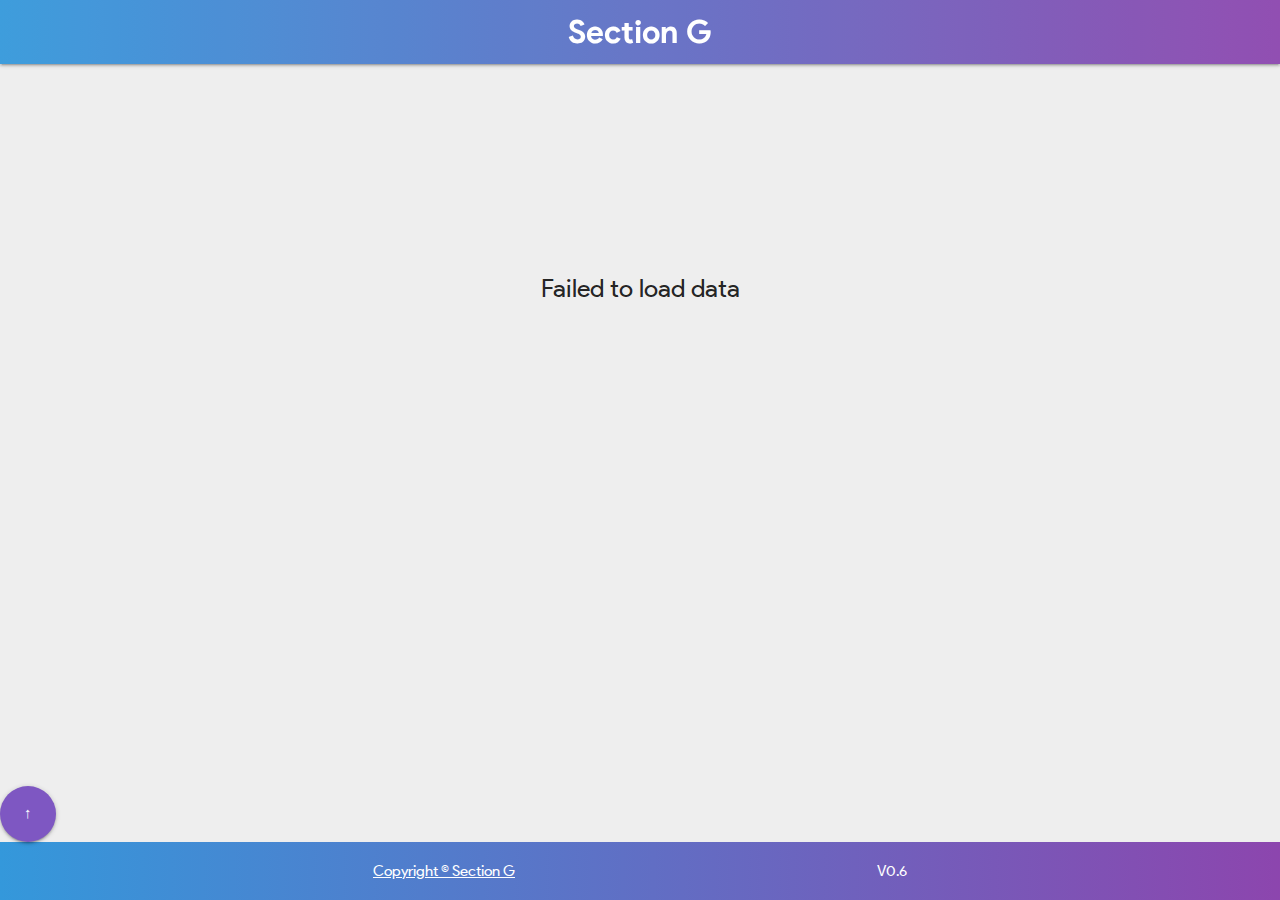
<file: index old.html>
<!DOCTYPE html>
<html lang="en">

<head>
    <!-- Metadatas -->
    <meta charset="UTF-8">
    <meta name="viewport"
        content="width=device-width, user-scalable=no, initial-scale=1.0, maximum-scale=1.0, minimum-scale=1.0, viewport-fit=cover">
    <meta http-equiv="X-UA-Compatible" content="ie=edge">
    <title>Section G SXC-2019/2021</title>
    <meta property="og:type" content="profile" />
    <meta property="og:image" content="https://www.sectiong.tk/logo.png" />
    <meta property="og:image:type" content="image/png" />
    <meta property="og:title" content="Section G SXC-2019/2021" />
    <meta property="og:description" content="Class Documents on the go" />
    <meta property="og:url" content="https://www.sectiong.tk/" />
    <meta property="fb:app_id" content="1265498347173300" />

    <meta name="theme-color" content="#6671c6">
    <meta name="apple-mobile-web-app-capable" content="yes">
    <meta name="apple-mobile-web-app-status-bar-style" content="black-translucent">
    <meta name="mobile-web-app-status-bar-style" content="black-translucent" />
    <meta name="mobile-web-app-title" content="Section G" />
    <meta name="mobile-web-app-capable" content="yes">
    <meta name="msapplication-TileColor" content="#fff">
    <meta name="msapplication-TileImage" content="/assets/favicon/mstile-150x150.png">

    <meta name="msapplication-config" content="/assets/favicon/browserconfig.xml">
    <link rel="manifest" href="./manifest.json">

    <link rel="shortcut icon" href="/assets/favicon/favicon.ico">
    <link rel="mask-icon" href="/assets/favicon/safari-pinned-tab.svg" color="#6671c6">
    <link rel="icon" type="image/png" sizes="512x512" href="/assets/favicon/android-chrome-512x512.png">
    <link rel="icon" type="image/png" sizes="192x192" href="/assets/favicon/android-chrome-192x192.png">
    <link rel="icon" type="image/png" sizes="32x32" href="/assets/favicon/favicon-32x32.png">
    <link rel="icon" type="image/png" sizes="16x16" href="/assets/favicon/favicon-16x16.png">

    <link rel="apple-touch-icon" href="/assets/favicon/apple-touch-icon.png" />

    <link href="/assets/splashscreens/iphone5_splash.png" media="(device-width: 320px) and (device-height: 568px) and (-webkit-device-pixel-ratio: 2) and (orientation: portrait)" rel="apple-touch-startup-image" />
    <link href="/assets/splashscreens/iphone6_splash.png" media="(device-width: 375px) and (device-height: 667px) and (-webkit-device-pixel-ratio: 2) and (orientation: portrait)" rel="apple-touch-startup-image" />
    <link href="/assets/splashscreens/iphoneplus_splash.png" media="(device-width: 621px) and (device-height: 1104px) and (-webkit-device-pixel-ratio: 3) and (orientation: portrait)" rel="apple-touch-startup-image" />
    <link href="/assets/splashscreens/iphonex_splash.png" media="(device-width: 375px) and (device-height: 812px) and (-webkit-device-pixel-ratio: 3) and (orientation: portrait)" rel="apple-touch-startup-image" />
    <link href="/assets/splashscreens/iphonexr_splash.png" media="(device-width: 414px) and (device-height: 896px) and (-webkit-device-pixel-ratio: 2 and (orientation: portrait))" rel="apple-touch-startup-image" />
    <link href="/assets/splashscreens/iphonexsmax_splash.png" media="(device-width: 414px) and (device-height: 896px) and (-webkit-device-pixel-ratio: 3) and (orientation: portrait)" rel="apple-touch-startup-image" />
    <link href="/assets/splashscreens/ipad_splash.png" media="(device-width: 768px) and (device-height: 1024px) and (-webkit-device-pixel-ratio: 2) and (orientation: portrait)" rel="apple-touch-startup-image" />
    <link href="/assets/splashscreens/ipadpro1_splash.png" media="(device-width: 834px) and (device-height: 1112px) and (-webkit-device-pixel-ratio: 2) and (orientation: portrait)" rel="apple-touch-startup-image" />
    <link href="/assets/splashscreens/ipadpro3_splash.png" media="(device-width: 834px) and (device-height: 1194px) and (-webkit-device-pixel-ratio: 2) and (orientation: portrait)" rel="apple-touch-startup-image" />
    <link href="/assets/splashscreens/ipadpro2_splash.png" media="(device-width: 1024px) and (device-height: 1366px) and (-webkit-device-pixel-ratio: 2) and (orientation: portrait)" rel="apple-touch-startup-image" />

    <link href="/assets/splashscreens/iphone5_splash_l.png" media="(device-width: 320px) and (device-height: 568px) and (-webkit-device-pixel-ratio: 2) and (orientation: landscape)" rel="apple-touch-startup-image" />
    <link href="/assets/splashscreens/iphone6_splash_l.png" media="(device-width: 375px) and (device-height: 667px) and (-webkit-device-pixel-ratio: 2) and (orientation: landscape)" rel="apple-touch-startup-image" />
    <link href="/assets/splashscreens/iphoneplus_splash_l.png" media="(device-width: 621px) and (device-height: 1104px) and (-webkit-device-pixel-ratio: 3) and (orientation: landscape)" rel="apple-touch-startup-image" />
    <link href="/assets/splashscreens/iphonex_splash_l.png" media="(device-width: 375px) and (device-height: 812px) and (-webkit-device-pixel-ratio: 3) and (orientation: landscape)" rel="apple-touch-startup-image" />
    <link href="/assets/splashscreens/iphonexr_splash_l.png" media="(device-width: 414px) and (device-height: 896px) and (-webkit-device-pixel-ratio: 2 and (orientation: landscape)" rel="apple-touch-startup-image" />
    <link href="/assets/splashscreens/iphonexsmax_splash_l.png" media="(device-width: 414px) and (device-height: 896px) and (-webkit-device-pixel-ratio: 3) and (orientation: landscape)" rel="apple-touch-startup-image" />
    <link href="/assets/splashscreens/ipad_splash_l.png" media="(device-width: 768px) and (device-height: 1024px) and (-webkit-device-pixel-ratio: 2) and (orientation: landscape)" rel="apple-touch-startup-image" />
    <link href="/assets/splashscreens/ipadpro1_splash_l.png" media="(device-width: 834px) and (device-height: 1112px) and (-webkit-device-pixel-ratio: 2) and (orientation: landscape)" rel="apple-touch-startup-image" />
    <link href="/assets/splashscreens/ipadpro3_splash_l.png" media="(device-width: 834px) and (device-height: 1194px) and (-webkit-device-pixel-ratio: 2) and (orientation: landscape)" rel="apple-touch-startup-image" />
    <link href="/assets/splashscreens/ipadpro2_splash_l.png" media="(device-width: 1024px) and (device-height: 1366px) and (-webkit-device-pixel-ratio: 2) and (orientation: landscape)" rel="apple-touch-startup-image" />

    <!-- Imports -->
    
    <!-- Custom CSS -->
    <link rel="stylesheet" href="./assets/css/styles.css?re=16">

    <!-- Materialize CSS -->
    <link rel="stylesheet" href="./assets/css/materialize.min-1.0.0.css">

    <!-- jQuery -->
    <script type="text/javascript" src="./assets/js/jquery-3.5.0.min.js"></script>

    <!-- Materialize JS -->
    <script type="text/javascript" src="./assets/js/materialize.min-1.0.0.js"></script>

    <!-- Custom CSS Again -->
    <link rel="stylesheet" href="./assets/css/styles.css?re=16">

    <!-- Fonts -->
    <!-- Material Icons -->
    <link rel="stylesheet" href="./assets/fonts/Google Material Icons/set-font-family.css">
    <!-- Product Sans -->
    <link rel="stylesheet" href="./assets/fonts/Product Sans/set-font-family.css">
    <!-- Font Awesome -->
    <link rel="stylesheet" href="https://cdnjs.cloudflare.com/ajax/libs/font-awesome/5.11.2/css/all.css"
        integrity="sha256-46qynGAkLSFpVbEBog43gvNhfrOj+BmwXdxFgVK/Kvc=" crossorigin="anonymous" />
</head>

<body onbeforeunload="if (typeof closeThis === 'function') { return closeThis() }">
    <div id="page-container" class="grey lighten-3">
        <div id="content-wrap">
            <!-- Navigation -->
            <div class="navbar-fixed">
                <nav>
                    <div class="nav-wrapper">
                        <div class="container">
                            <a href="/" class="brand-logo center">Section<span
                                    style="color: transparent;">i</span>G</a>
                        </div>
                    </div>
                </nav>
            </div>
            <!-- Navigation ends -->

            <!-- Back to top -->
            <div id="top" class="scrollspy"></div>
            <div id="flash" class="popup section" style="margin-bottom: -2em;">
                <div class="container pWrapper">
                    <div class="row">
                        <div class="col s12 m8 offset-m2">
                            <div class="card hoverable">
                                <div class="card-content flow-text">
                                    <i class="close material-icons right" onclick="closeThis()" style="cursor: pointer;">close</i>
                                    <p id="install-message">
                                        You can install this app for easy access.
                                        <button id="install" class="btn deep-purple lighten-1" style="margin: .5em auto auto auto; display: block;">Install Section G</button>                        
                                    </p>
                                </div>
                            </div>
                        </div>
                    </div>
                </div>
            </div>
            <div id="contents">
                <div class="middle flow-text">
                    <div class="cardhold">
                        <div class="preloader-wrapper small active">
                            <div class="spinner-layer spinner-blue">
                                <div class="circle-clipper left">
                                    <div class="circle"></div>
                                </div>
                                <div class="gap-patch">
                                    <div class="circle"></div>
                                </div>
                                <div class="circle-clipper right">
                                    <div class="circle"></div>
                                </div>
                            </div>
                      
                            <div class="spinner-layer spinner-red">
                                <div class="circle-clipper left">
                                    <div class="circle"></div>
                                </div>
                                <div class="gap-patch">
                                    <div class="circle"></div>
                                </div>
                                <div class="circle-clipper right">
                                    <div class="circle"></div>
                                </div>
                            </div>
                      
                            <div class="spinner-layer spinner-yellow">
                                <div class="circle-clipper left">
                                    <div class="circle"></div>
                                </div>
                                <div class="gap-patch">
                                    <div class="circle"></div>
                                </div>
                                <div class="circle-clipper right">
                                    <div class="circle"></div>
                                </div>
                            </div>

                            <div class="spinner-layer spinner-green">
                                <div class="circle-clipper left">
                                    <div class="circle"></div>
                                </div>
                                <div class="gap-patch">
                                    <div class="circle"></div>
                                </div>
                                <div class="circle-clipper right">
                                    <div class="circle"></div>
                                </div>
                            </div>
                        </div>
                    </div>
                </div>
            </div>
        </div>
        <!-- Footer -->
        <div id="up-btn">
            <a href="#top" class="btn-floating btn-large waves-effect waves-light deep-purple lighten-1 hoverable">↑</a>
        </div>
        <footer class="page-footer">
            <!-- <div class="container">
                <div class="row">
                    <div class="col l6 s12">
                        <h5 class="white-text">Heading</h5>
                        <p class="grey-text text-lighten-4">Description</p>
                    </div>
                </div>
            </div> -->
            <div class="footer-copyright">
                <div class="container footer-flex">
                    <a href="./index.html"><u>Copyright &copy; Section G</u></a>
                    <p>V0.6</p>
                </div>
            </div>
        </footer>
    </div>
    
    <script>
        // Install PWA Prompt
        // variable store event
        window.deferredPrompt = {};

        // get button with id
        const install_button = document.querySelector('#install');
        const install_message = document.querySelector('#flash')

        // if the app can be installed emit beforeinstallprompt
        window.addEventListener('beforeinstallprompt', e => {
            // this event does not fire if the application is already installed
            // then your button still hidden ;)

            // show button with display:block;
            install_message.style.display = 'block';
            ready();

            // prevent default event
            e.preventDefault();

            // store install avaliable event
            window.deferredPrompt = e;

            // wait for click install button by user
            install_button.addEventListener('click', e => {
                window.deferredPrompt.prompt();
                window.deferredPrompt.userChoice.then(choiceResult => {
                if (choiceResult.outcome === 'accepted') {
                    // user accept the prompt

                    // lets hidden button
                    install_message.style.display = 'none';
                    closeThis();
                } else {
                    console.log('User dismissed the prompt');
                }
                window.deferredPrompt = null;
                });
            });
        });

        // if are standalone android OR safari
        if (window.matchMedia('(display-mode: standalone)').matches || window.navigator.standalone === true) {
            // hidden the button
            install_message.style.display = 'none';
            closeThis();
        }

        // Close button
        var growDiv = document.getElementById('flash');
        var wrapper = document.querySelector('.pWrapper');

        function ready() {
            if(growDiv) {
                growDiv.style.height = (wrapper.clientHeight + 32) + "px";
                growDiv.style.transform = "translateY(0)";
            }
        }

        function closeThis() {
            if(growDiv) {
                growDiv.style.height = "2em";
                growDiv.style.transform = "translateY(-50vh)";
            }
        }

        // do action when finished install
        window.addEventListener('appinstalled', e => {
            location.reload();
            return false;
        });

        function check() {
            $.ajax({
                // url: "https://joonshakyaa1.pythonanywhere.com?pass=" + localStorage.getItem('password'),
                url: 'http://127.0.0.1:8000?pass=' + localStorage.getItem('password'),
                dataType: 'json',
                success: function(response){
                    $('#contents').fadeOut("fast", function() {
                        $('#contents').html(response['html']);
                        $('#contents').fadeIn("fast");
                    });
                },
                error: function(rs, e) {
                    // alert(rs.responseText)
                    $('#contents').fadeOut("fast", function() {
                        $('#contents').html(`<div class="middle flow-text" style="padding-top: 1.75rem;">Failed to load data</div>`)
                        $('#contents').fadeIn("fast");
                    });
                }
            })
        } 
        check();

        function UpBtn() {
            let upBtn = document.getElementById('up-btn');
            let documents = document.getElementById('documents');
            let distanceToTop = documents.offsetTop;
            
            let myScrollFunc = function () {
                var y = window.scrollY;
                if (y >= distanceToTop) {
                    upBtn.className = "fixed-action-btn shown";
                } else {
                    upBtn.className = "fixed-action-btn";
                }
            };
            window.addEventListener("scroll", myScrollFunc);
        }

        // Finish loading the document
        document.addEventListener('DOMContentLoaded', function () {
            
            // Initialize Scrollspy
            const scrollSpy = document.querySelectorAll('.scrollspy');
            M.ScrollSpy.init(scrollSpy, {
                scrollOffset: 64
            });
            
        }); // Load document ends

        window.addEventListener('load', e => {
            registerSW();
            function registerSW() { 
                if ('serviceWorker' in navigator) { 
                    try {
                        navigator.serviceWorker.register("sw.js"); 
                    } catch (e) {
                        alert('ServiceWorker registration failed. Sorry about that.'); 
                    }
                }
            }
        });
    </script>

</body>

</html>
</file>
<file: assets/css/styles.css>
:root {
  --clr-page-background: #eee;
  --gradient-pos: left;
  --clr-tr: #eee;
  --clr-English: rgb(217, 226, 243);
  --clr-Maths: rgb(251, 228, 213);
  --clr-Nepali: rgb(237, 237, 237);
  --clr-Chemistry: rgb(255, 242, 204);
  --clr-Physics: rgb(226, 239, 217);
  --clr-Lunch: rgb(239, 229, 247);
  --clr-cardhold: #fff;
  --clr-card: #fff;
  --clr-text: #000;
  --clr-disabled-text: #9F9F9F;
  --clr-disabled-background: #DFDFDF;
  --clr-toast-error-bg: #ffebee;
  --clr-toast-success-bg: #f1f8e9;
  --clr-toast-info-bg: #e3f2fd;
  --clr-toast-error-txt: #f44336;
  --clr-toast-success-txt: #4caf50;
  --clr-toast-info-txt: #3f51b5;
}

.darkmode {
  --clr-page-background: #212121;
  --gradient-pos: right;
  --clr-tr: #222;
  --clr-English: rgb(12, 41, 95);
  --clr-Maths: rgb(107, 65, 37);
  --clr-Nepali: rgb(92, 92, 92);
  --clr-Chemistry: rgb(99, 77, 13);
  --clr-Physics: rgb(55, 85, 34);
  --clr-Lunch: rgb(69, 22, 107);
  --clr-cardhold: #444;
  --clr-card: #424242;
  --clr-text: rgb(223, 223, 223);
  --clr-disabled-text: #424242;
  --clr-disabled-background: #7e7e7e;
  --clr-toast-error-bg: #b71c1c;
  --clr-toast-success-bg: #33691e;
  --clr-toast-info-bg: #0d47a1;
  --clr-toast-error-txt: #fff;
  --clr-toast-success-txt: #fff;
  --clr-toast-info-txt: #fff;
}

.gradient,
nav,
.footer-copyright {
  background: -webkit-gradient(linear, left top, right top, from(#3498db), color-stop(34%, #8e44ad), color-stop(65%, #333));
  background: linear-gradient(to right, #3498db, #8e44ad 34%, #333 65%);
  background-size: 300%;
  -webkit-transition: .5s;
  transition: .5s;
}

::-webkit-scrollbar {
  width: 12px;
  /* for vertical scrollbars */
  height: 12px;
  /* for horizontal scrollbars */
}

::-webkit-scrollbar-track {
  background: #9b27b02f;
}

::-webkit-scrollbar-thumb {
  background: #9b27b079;
}

html {
  -webkit-tap-highlight-color: rgba(0, 0, 0, 0.05);
}

body {
  word-wrap: break-word;
  overflow-wrap: break-word;
  font-family: 'Product Sans', sans-serif;
}

.row {
  margin: 0;
}

#page-container {
  min-height: 100vh;
  -webkit-box-orient: vertical;
  -webkit-box-direction: normal;
      -ms-flex-direction: column;
          flex-direction: column;
  display: -webkit-box;
  display: -ms-flexbox;
  display: flex;
}

#content-wrap {
  -webkit-box-flex: 1;
      -ms-flex: 1;
          flex: 1;
  display: -webkit-box;
  display: -ms-flexbox;
  display: flex;
  -webkit-box-orient: vertical;
  -webkit-box-direction: normal;
      -ms-flex-direction: column;
          flex-direction: column;
}

.card-panel p {
  margin: 0;
}

.card-panel .title {
  font-size: 1.8rem;
  margin-bottom: .2em;
}

.card-panel .content {
  font-size: 1.2rem;
}

.card-link {
  text-align: right;
  padding-top: .2rem;
}

.card-link a {
  margin-top: .5em;
}

.card,
.card-panel {
  border-radius: 1.5em;
}

.card-panel {
  margin: 1.5rem 0;
}

.card-action {
  background: transparent !important;
}

.btn {
  border-radius: 10px;
}

.normal-link:hover {
  text-decoration: underline;
}

@-webkit-keyframes move-up {
  50% {
    opacity: 1;
    -webkit-transform: scale(1.25);
            transform: scale(1.25);
  }
  100% {
    opacity: 0;
    -webkit-transform: translateY(-30vh) scale(1.25);
            transform: translateY(-30vh) scale(1.25);
  }
}

@keyframes move-up {
  50% {
    opacity: 1;
    -webkit-transform: scale(1.25);
            transform: scale(1.25);
  }
  100% {
    opacity: 0;
    -webkit-transform: translateY(-30vh) scale(1.25);
            transform: translateY(-30vh) scale(1.25);
  }
}

.navbar-fixed {
  height: calc(56px + env(safe-area-inset-top));
}

@media only screen and (min-width: 601px) {
  .navbar-fixed {
    height: calc(64px + env(safe-area-inset-top));
  }
}

nav {
  width: 100%;
  height: calc(56px + env(safe-area-inset-top));
  line-height: 56px;
  padding: env(safe-area-inset-top) 0 0 0;
  opacity: .95;
  font-family: 'Product Sans Bold', sans-serif;
}

@media only screen and (min-width: 601px) {
  nav,
  nav .nav-wrapper i,
  nav a.sidenav-trigger,
  nav a.sidenav-trigger i {
    line-height: 64px;
    height: calc(64px + env(safe-area-inset-top));
  }
}

.brand-logo {
  padding: 0 32px !important;
  -webkit-transition: all .2s;
  transition: all .2s;
}

.brand-logo:hover {
  background: #ffffff25;
}

.col {
  -webkit-transition: all .2s;
  transition: all .2s;
}

.container {
  -webkit-transition: all .2s;
  transition: all .2s;
}

.page-footer {
  padding-top: 0;
  background: transparent;
}

.page-footer .footer-copyright {
  padding-bottom: calc(10px + env(safe-area-inset-bottom));
}

.footer-flex {
  display: -webkit-box;
  display: -ms-flexbox;
  display: flex;
  -webkit-box-align: center;
      -ms-flex-align: center;
          align-items: center;
  -ms-flex-pack: distribute;
      justify-content: space-around;
  -ms-flex-wrap: wrap;
      flex-wrap: wrap;
}

.footer-flex > * {
  margin: 8px;
  color: #fff;
}

.middle {
  margin-top: 20vh;
  width: 100%;
  display: -webkit-box;
  display: -ms-flexbox;
  display: flex;
  -webkit-box-align: center;
      -ms-flex-align: center;
          align-items: center;
  -webkit-box-pack: center;
      -ms-flex-pack: center;
          justify-content: center;
}

.cardhold {
  padding: .6rem;
  display: -webkit-box;
  display: -ms-flexbox;
  display: flex;
  -webkit-box-pack: center;
  -ms-flex-pack: center;
  justify-content: center;
  -webkit-box-align: center;
  -ms-flex-align: center;
  align-items: center;
  border-radius: 50%;
  -webkit-box-shadow: 4px 4px 12px #00000088;
  box-shadow: 4px 4px 12px #00000088;
}

#login-btn,
#logout-btn {
  margin-right: 1em;
}

.popup {
  height: 2em;
  -webkit-transform: translateY(-50vh);
          transform: translateY(-50vh);
  overflow: hidden;
  -webkit-transition: all .5s;
  transition: all .5s;
}

table {
  margin-top: .3em;
}

table td,
table th {
  text-align: center;
  font-size: .7em;
  border: 1px solid #bbbbbb;
  min-width: 6.4rem;
}

.join-btn {
  line-height: 2em;
  height: 2em;
  padding: 0 1em;
}

.p_teacher {
  border: 1px solid;
  border-radius: 8px;
  margin: auto;
  width: auto;
  display: inline-block;
  padding: .4em;
  padding-top: 0;
}

.routine {
  display: -webkit-box;
  display: -ms-flexbox;
  display: flex;
  overflow-x: auto;
  -webkit-overflow-scrolling: touch;
  padding: 0;
}

.routine::after,
.routine::before {
  content: '';
  min-width: 24px;
}

.overflow-margin {
  -webkit-box-flex: 1;
      -ms-flex: 1;
          flex: 1;
  margin: 1.5rem 0;
}

.bold {
  font-family: 'Product Sans Bold';
}

hr {
  margin: 1.2rem 0 .6rem 0;
  border: 1px #ccc solid;
}

td a.z-depth-2 {
  padding: .2rem 1rem;
  line-height: 2;
  margin: 1rem 0;
  border-radius: 1rem;
}

.card-content.flow-text {
  font-size: 1.6em;
}

.notice-text {
  font-family: 'Product Sans Bold';
  font-size: 2.4rem;
  text-align: center;
}

.item {
  margin-bottom: 0;
}

#contact {
  margin: 1em 0 2em 0;
}

td a.z-depth-2,
input {
  -webkit-transition: all .2s, color .5s;
  transition: all .2s, color .5s;
}

#page-container,
.card,
.card-panel {
  -webkit-transition: all .2s, background-color .5s, color .5s;
  transition: all .2s, background-color .5s, color .5s;
}

th,
td,
tr,
html {
  -webkit-transition: background-color .3s;
  transition: background-color .3s;
}

.toast-msg.error,
.toast-msg.success,
.toast-msg.info {
  -webkit-transition: background-color .5s, color .5s;
  transition: background-color .5s, color .5s;
}

.gradient,
nav,
.footer-copyright {
  background-position: var(--gradient-pos);
}

table tr:nth-child(odd) {
  background: var(--clr-tr);
}

.English {
  background: var(--clr-English);
}

.Maths {
  background: var(--clr-Maths);
}

.Nepali,
.Botany,
.Zoology,
.Biology {
  background: var(--clr-Nepali);
}

.Chemistry {
  background: var(--clr-Chemistry);
}

.Physics {
  background: var(--clr-Physics);
}

.Lunch {
  background: var(--clr-Lunch);
}

#page-container,
html {
  background: var(--clr-page-background);
}

.cardhold {
  background: var(--clr-cardhold);
}

.card,
.card-panel {
  background: var(--clr-card);
  color: var(--clr-text);
}

input,
textarea,
td a.z-depth-2,
.failed-to-load {
  color: var(--clr-text);
}

a.disabled.both-mode {
  background-color: var(--clr-disabled-background) !important;
  color: var(--clr-disabled-text) !important;
}

.toast-msg.error {
  background-color: var(--clr-toast-error-bg);
  color: var(--clr-toast-error-txt);
}

.toast-msg.success {
  background-color: var(--clr-toast-success-bg);
  color: var(--clr-toast-success-txt);
}

.toast-msg.info {
  background-color: var(--clr-toast-info-bg);
  color: var(--clr-toast-info-txt);
}

.title .regular {
  color: #32CD32;
}

.title .temporary {
  color: #FF7F50;
}

.routine-iframe-holder {
  position: relative;
  height: 50vh;
}

.routine-iframe-holder.fullscreen_anim {
  -webkit-animation: fulscreen-enter-1 .2s ease-in, fulscreen-enter-2 .2s .2s ease-out, fixed-p 0s .4s;
          animation: fulscreen-enter-1 .2s ease-in, fulscreen-enter-2 .2s .2s ease-out, fixed-p 0s .4s;
  -webkit-animation-fill-mode: forwards;
          animation-fill-mode: forwards;
}

.routine-iframe-holder.fullscreen {
  position: fixed;
}

.routine-iframe-holder.fullscreen_exit {
  -webkit-animation: fulscreen-exit-1 .2s ease-in, fulscreen-exit-2 .2s .2s ease-out;
          animation: fulscreen-exit-1 .2s ease-in, fulscreen-exit-2 .2s .2s ease-out;
  -webkit-animation-fill-mode: forwards;
          animation-fill-mode: forwards;
}

@-webkit-keyframes fulscreen-enter-1 {
  from {
    z-index: 998;
    position: static;
    -webkit-transform: scale(1);
            transform: scale(1);
  }
  to {
    z-index: 998;
    position: static;
    -webkit-transform: scale(1.2);
            transform: scale(1.2);
  }
}

@keyframes fulscreen-enter-1 {
  from {
    z-index: 998;
    position: static;
    -webkit-transform: scale(1);
            transform: scale(1);
  }
  to {
    z-index: 998;
    position: static;
    -webkit-transform: scale(1.2);
            transform: scale(1.2);
  }
}

@-webkit-keyframes fulscreen-enter-2 {
  from {
    z-index: 998;
    position: fixed;
    top: 0;
    left: 0;
    height: 100%;
    width: 100%;
    -webkit-transform: scale(0.8);
            transform: scale(0.8);
  }
  to {
    z-index: 998;
    position: fixed;
    top: 0;
    left: 0;
    height: 100%;
    width: 100%;
    -webkit-transform: scale(1);
            transform: scale(1);
  }
}

@keyframes fulscreen-enter-2 {
  from {
    z-index: 998;
    position: fixed;
    top: 0;
    left: 0;
    height: 100%;
    width: 100%;
    -webkit-transform: scale(0.8);
            transform: scale(0.8);
  }
  to {
    z-index: 998;
    position: fixed;
    top: 0;
    left: 0;
    height: 100%;
    width: 100%;
    -webkit-transform: scale(1);
            transform: scale(1);
  }
}

@-webkit-keyframes fulscreen-exit-1 {
  from {
    z-index: 998;
    position: fixed;
    top: 0;
    left: 0;
    height: 100%;
    width: 100%;
    -webkit-transform: scale(1);
            transform: scale(1);
  }
  to {
    z-index: 998;
    position: fixed;
    top: 0;
    left: 0;
    height: 100%;
    width: 100%;
    -webkit-transform: scale(0.8);
            transform: scale(0.8);
  }
}

@keyframes fulscreen-exit-1 {
  from {
    z-index: 998;
    position: fixed;
    top: 0;
    left: 0;
    height: 100%;
    width: 100%;
    -webkit-transform: scale(1);
            transform: scale(1);
  }
  to {
    z-index: 998;
    position: fixed;
    top: 0;
    left: 0;
    height: 100%;
    width: 100%;
    -webkit-transform: scale(0.8);
            transform: scale(0.8);
  }
}

@-webkit-keyframes fulscreen-exit-2 {
  from {
    z-index: 998;
    height: 50vh;
    position: static;
    -webkit-transform: scale(1.2);
            transform: scale(1.2);
  }
  to {
    z-index: 0;
    height: 50vh;
    position: static;
    -webkit-transform: scale(1);
            transform: scale(1);
  }
}

@keyframes fulscreen-exit-2 {
  from {
    z-index: 998;
    height: 50vh;
    position: static;
    -webkit-transform: scale(1.2);
            transform: scale(1.2);
  }
  to {
    z-index: 0;
    height: 50vh;
    position: static;
    -webkit-transform: scale(1);
            transform: scale(1);
  }
}

#routine-iframe {
  width: 100%;
  height: 100%;
}

.countdown-card table td {
  font-size: 1.1em;
}

.today-online-routine-table .width {
  min-width: 7em;
}
/*# sourceMappingURL=styles.css.map */
</file>
<file: assets/fonts/Google Material Icons/set-font-family.css>
/* fallback */
@font-face {
  font-family: 'Material Icons';
  font-style: normal;
  font-weight: 400;
  src: url(google-material-icons.woff2) format('woff2');
}

.material-icons {
  font-family: 'Material Icons';
  font-weight: normal;
  font-style: normal;
  font-size: 24px;
  line-height: 1;
  letter-spacing: normal;
  text-transform: none;
  display: inline-block;
  white-space: nowrap;
  word-wrap: normal;
  direction: ltr;
  -moz-font-feature-settings: 'liga';
  -moz-osx-font-smoothing: grayscale;
}
</file>
<file: assets/fonts/Product Sans/set-font-family.css>
@font-face {
    font-family: 'Product Sans';
    font-style: normal;
    font-weight: normal;
    src: local('Product Sans'), url('ProductSans.woff') format('woff');
}

@font-face {
    font-family: 'Product Sans Bold';
    font-style: normal;
    font-weight: normal;
    src: local('Product Sans Bold'), url('ProductSans-Bold.woff') format('woff');
}
</file>
